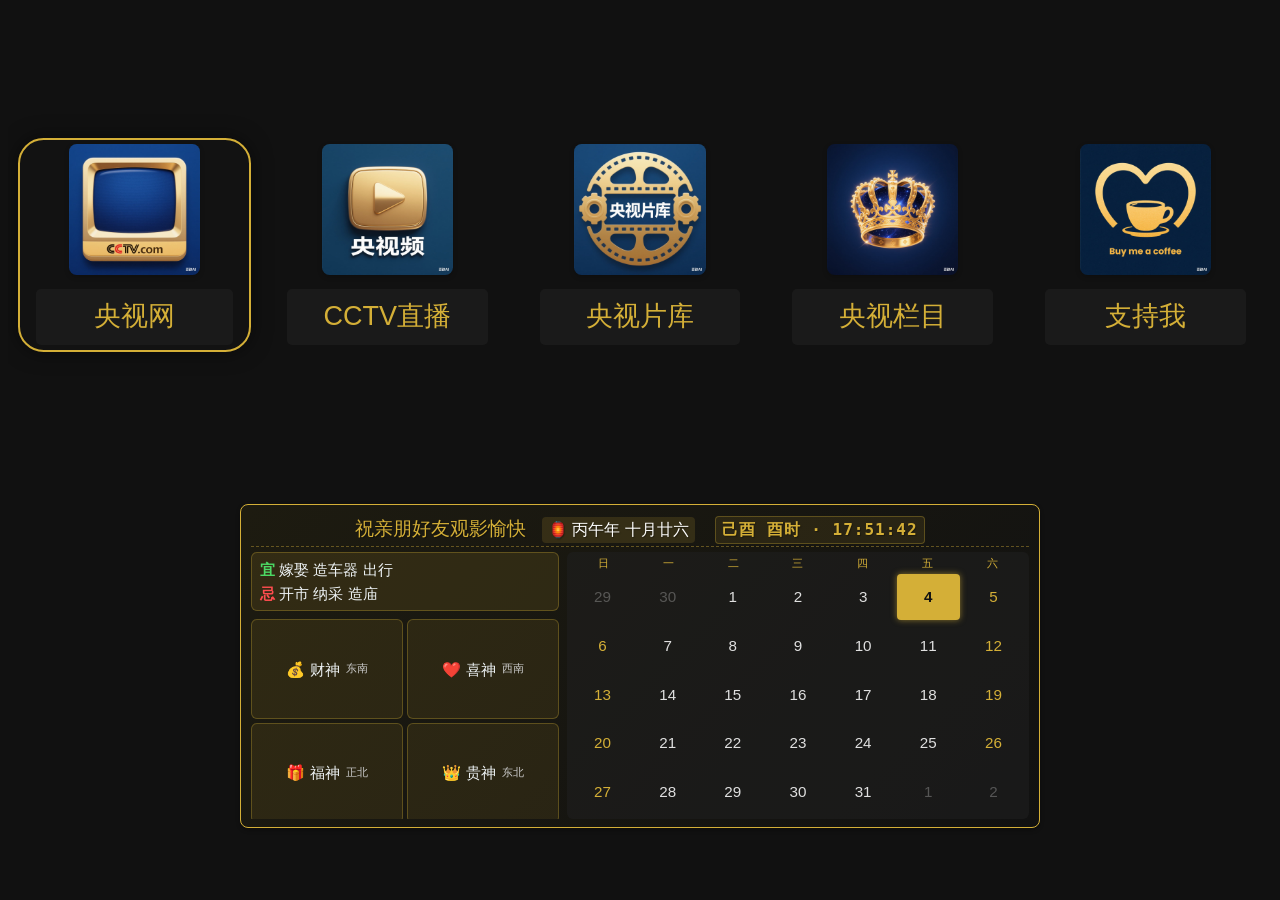
<file: android-gao/app/src/main/assets/tv-web/index.html>
<!DOCTYPE html>
<html lang="en" xmlns:@vue>

<head>
    <meta charset="UTF-8">
    <meta name="viewport" content="width=device-width, initial-scale=1.0">
    <title>道玄电视</title>
    <link href="css/my.css?v=x" rel="stylesheet">
    <style>
      #tv-index-content .tv-item { margin: 14.4vh 0.8vw; }
      #tv-index-content .tv-item span { line-height: 1.9; margin-top: 1vh; }
      #tv-index-content .tv-item img { width: 10.24vw; height: 10.24vw; }

      @media screen and (min-width: 600px) and (max-width: 950px) {
          /* 把顶部图标往上推一点，给下方黄历留足空间 */
          #tv-index-content .tv-item { margin: 3.6vh 0.4vw; } 
          #tv-index-content .tv-item span { line-height: 1.4; margin-top: 0.5vh; font-size: 0.8rem; }
          #tv-index-content .tv-item img { width: 7vw; height: 7vw; } 
      }
    </style>
    <script src="js/zepto.min.js?v=x"></script>
    <script>window._tvIsApp=true;</script>
    <script src="js/base.js?v=x"></script>
    <script src="js/common.js?v=x"></script>
    <script src="js/lunar.js?v=x"></script>
    <script src="js/zhufu.js?v=x"></script>
    <script src="js/vuex.min.js?v=x"></script>
    <script src="js/focus-home.js?v=x"></script>
    <script charset="UTF-8" src="js/index.js?v=x"></script>
</head>

<body>
    <div class="tv-body">
        <div class="tv-body" style="height: 100%" id="tv-body" @vue:mounted="initData()">
            <div id="tv-content">
                <div id="tv-index-content" class="tv-content" style="display:grid">
                    <div v-for="item in apps" @click="appChoose(item)" :id="tvId(item.id,'app-')" class="tv-item" move-updown="5">
                        <img :src="item.pic" :alt="item.name" /><span>{{item.name}}</span>
                    </div>
                </div>
            </div>
        </div>
    </div>
</body>

</html>
</file>
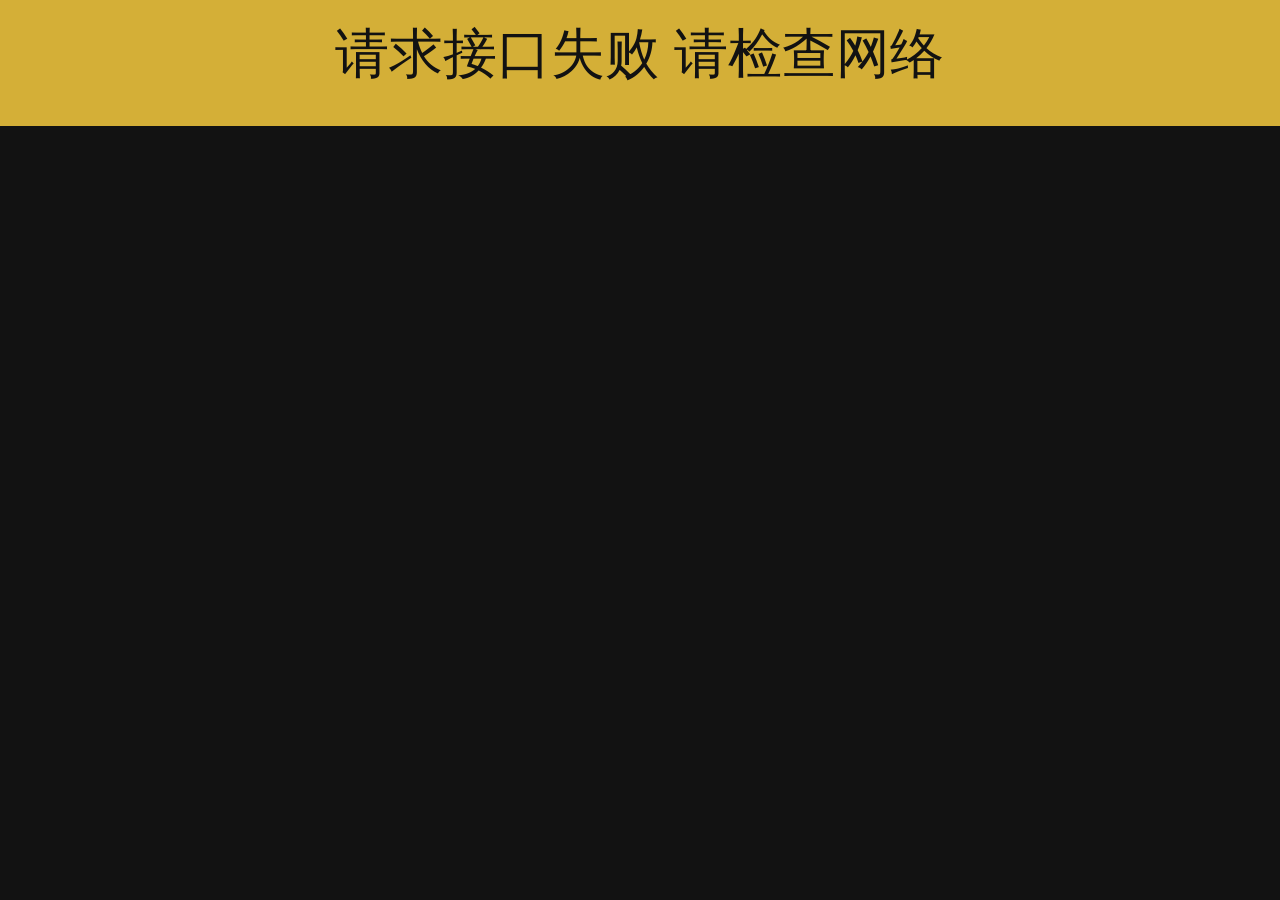
<file: android-gao/app/src/main/assets/tv-web/cctv.html>
<!DOCTYPE html>
<html lang="en">

<head>
    <meta charset="UTF-8">
    <meta name="viewport" content="width=device-width, initial-scale=1.0">
    <title>央视库</title>
    <link href="css/rset.css?v=x" rel="stylesheet">
    <link href="css/my.css?v=x" rel="stylesheet">
    <script src="js/zepto.min.js?v=x"></script>
    <script src="js/base.js?v=x"></script>
    <script src="js/common.js?v=x"></script>
    <script src="js/myfocus.js?v=x"></script>
    <script src="js/vuex.min.js"></script>
    <script src="js/home.js?v=x"></script>
    <script src="js/cctvideo/home.js?v=x"></script>
</head>
<body>
  

</body>
</html>
</file>
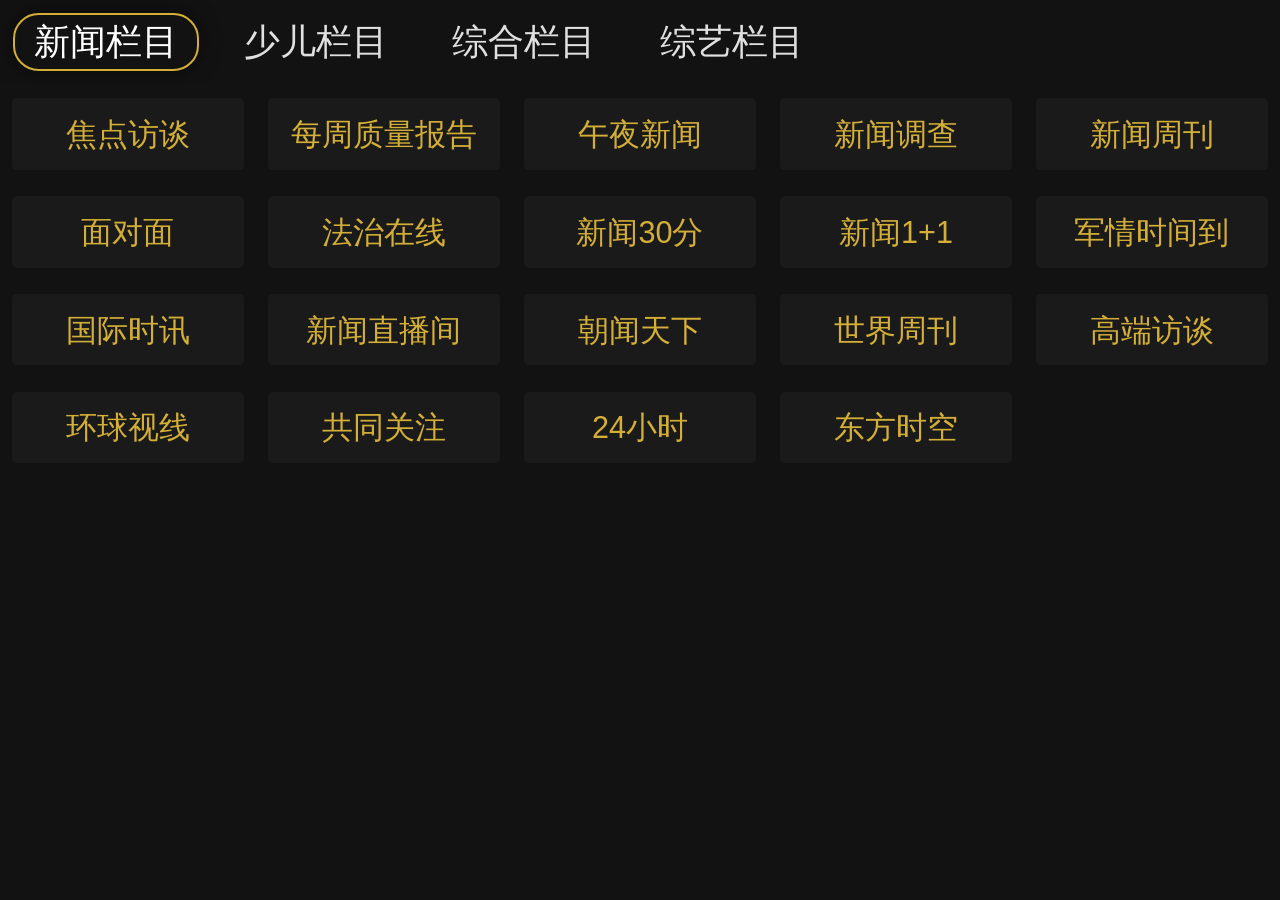
<file: android-gao/app/src/main/assets/tv-web/column.html>
<!DOCTYPE html>
<html lang="en">

<head>
    <meta charset="UTF-8">
    <meta name="viewport" content="width=device-width, initial-scale=1.0">
    <title>央视栏目</title>
    <link href="css/rset.css?v=x" rel="stylesheet">
    <link href="css/my.css?v=x" rel="stylesheet">
    <style>html,body{background:#121212 !important;}
    /* 栏目清单卡片：栏目名可换行显示（覆盖 my.css .tv-item span 的 nowrap 截断） */
    .tv-item .col-label{
        white-space: normal;
        word-break: break-all;
        line-height: 1.7;
        font-size: 3.4vh !important;
        padding: 1.1vh 0.8vw;
        height: auto;
        min-height: 4.6vh;
    }
    /* 单集标题：可换行显示（标题含日期/集数，较长） */
    .tv-item .vod-label{
        white-space: normal;
        word-break: break-all;
        line-height: 1.3;
        font-size: 2.4vh !important;
        padding: 0.4vh 0.6vw;
        height: auto;
    }
    </style>
    <script src="js/zepto.min.js?v=x"></script>
    <script src="js/base.js?v=x"></script>
    <script src="js/common.js?v=x"></script>
    <script src="js/myfocus.js?v=x"></script>
    <script src="js/vuex.min.js?v=x"></script>
    <script src="js/cctvideo/columns.js?v=x"></script>
    <script src="js/cctvideo/column.js?v=x"></script>
</head>
<body>


</body>
</html>
</file>
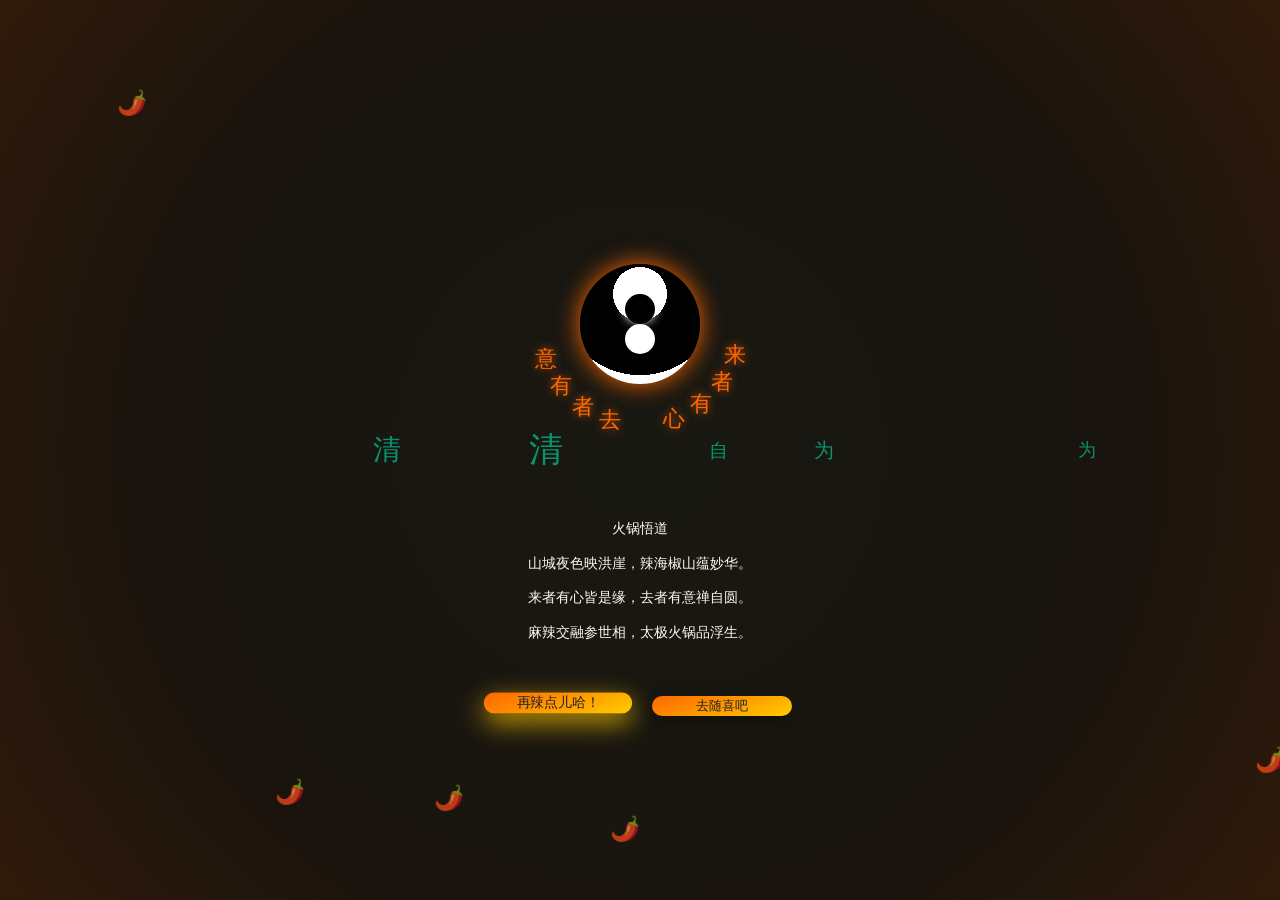
<file: android-gao/app/src/main/assets/tv-web/kuxuan.html>
<!DOCTYPE html>
<html lang="zh">
<head>
    <meta charset="UTF-8">
    <meta name="viewport" content="width=device-width, initial-scale=1.0">
    <title>火锅+道玄</title>
    <style>
        :root {
            --text: #fff8f0;
            --bg: #1a0f0b;
            --accent1: #ff6600;
            --accent2: #ffcc00;
            --panel: rgba(255,204,0,0.1);
        }
        
        body {
            margin: 0;
            background: var(--bg);
            font-family: 'Microsoft YaHei', sans-serif;
            color: var(--text);
            text-align: center;
            height: 100vh;
            display: flex;
            flex-direction: column;
            justify-content: center;
            overflow: hidden;
            font-size: 18px;
        }
    /* 玄光特效 */
    .dao-aura {
        position: fixed;
        width: 200vw;
        height: 200vh;
        top: -50vh;
        left: -50vw;
        background: radial-gradient(circle, rgba(0,204,153,0.05) 0%, transparent 70%);
        animation: aura-pulse 12s infinite alternate;
        z-index: -1;
    }
    
    @keyframes aura-pulse {
        0% { transform: scale(0.8); opacity: 0.1; }
        100% { transform: scale(1.2); opacity: 0.3; }
    }
    
    /* 道经符文 */
    .dao-symbol {
        position: absolute;
        font-family: "SimSun", serif;
        font-size: 1.8rem;
        color: rgba(0,204,153,0.7);
        animation: symbol-float 20s linear infinite;
    }
    
    @keyframes symbol-float {
        0% { transform: translateY(0) rotate(0deg); opacity: 0; }
        10% { opacity: 0.5; }
        90% { opacity: 0.5; }
        100% { transform: translateY(-100vh) rotate(360deg); opacity: 0; }
    }        
        /* 太极容器 */
        .taiji-container {
            position: relative;
            width: 300px;
            height: 300px;
            margin: 20px auto;
        }
        
        /* 太极图 */
        .taiji {
            position: absolute;
            width: 120px;
            height: 120px;
            top: 90px;
            left: 90px;
            background: radial-gradient(circle at 50% 25%, #fff 25%, #000 25% 75%, #fff 75%);
            border-radius: 50%;
            animation: spin 8s infinite linear;
            box-shadow: 0 0 25px var(--accent1);
        }
        
        @keyframes spin {
            100% { transform: rotate(360deg); }
        }
        
        .taiji::before, .taiji::after {
            content: "";
            position: absolute;
            width: 30px;
            height: 30px;
            border-radius: 50%;
            left: 50%;
            transform: translateX(-50%);
        }
        
        .taiji::before {
            top: 25%;
            background: #000;
            box-shadow: 0 0 10px #fff;
        }
        
        .taiji::after {
            bottom: 25%;
            background: #fff;
            box-shadow: 0 0 10px #000;
        }
        
        /* 等距环绕文字 */
        .arc-text {
            position: absolute;
            width: 100%;
            height: 100%;
            top: 0;
            left: 0;
            animation: spin-reverse 16s infinite linear;
        }
        
        .arc-text span {
            position: absolute;
            display: block;
            width: 30px;
            height: 30px;
            text-align: center;
            font-size: 1.4rem;
            color: var(--accent1);
            text-shadow: 0 0 10px rgba(255,102,0,0.8);
            /* 位置通过JS动态计算 */
        }
        
        @keyframes spin-reverse {
            100% { transform: rotate(-360deg); }
        }
        
        /* 火锅悟道 */
        .info-text {
    max-width: 500px; /* 保持最大宽度不变 */
    margin: 10px auto; /* 减小外边距，使整体更紧凑 */
    padding: 0 10px; /* 减小内边距，进一步压缩空间 */
    font-size: 0.9rem; /* 缩小字体大小 */
    line-height: 1.4; /* 缩小行间距 */
    position: relative;
    z-index: 1;
        }
        
        /* 按钮行容器：两按钮强制同一行、左右平行、居中 */
        .btn-row {
            display: flex;
            flex-direction: row;
            justify-content: center;
            align-items: center;
            gap: 24px;
            margin: 30px auto;
            flex-wrap: nowrap;
        }
        
        #donate-btn, .donate-btn {
            background: linear-gradient(160deg, var(--accent1), var(--accent2));
            color: #222 !important;
            border: none;
            outline: none;
            padding: 10px 20px /* 减少内边距 */
            font-size: 1rem; /* 减小字体大小 */
            border-radius: 50px;
            cursor: pointer;
            box-shadow: 0 5px 15px rgba(0,0,0,0.3);
            transition: all 0.3s;
            position: relative;
            z-index: 1;
            /* 同大小：固定最小宽度，确保两按钮尺寸一致 */
            min-width: 140px;
            text-align: center;
        }
        
        #donate-btn:hover, .donate-btn:hover {
            transform: translateY(-3px);
            box-shadow: 0 8px 20px rgba(255,102,0,0.6);
        }
        
        /* 遥控器焦点态 */
        /* 「去随喜吧」保留金边外框作为焦点提示 */
        .donate-btn.tv-focus {
            outline: 4px solid var(--accent2);
            outline-offset: 3px;
            transform: translateY(-3px) scale(1.06);
            box-shadow: 0 8px 24px rgba(255,204,0,0.8);
        }
        /* 「再辣点儿哈」取消外边框：仅以放大+阴影提示焦点 */
        #donate-btn.tv-focus {
            outline: none;
            transform: translateY(-3px) scale(1.06);
            box-shadow: 0 8px 24px rgba(255,204,0,0.8);
        }
        

        .cq-egg {
            position: fixed;
            bottom: 10px;
            right: 10px;
            font-size: 0.9rem;
            color: var(--accent1);
            writing-mode: vertical-rl;
        }
        
        /* 火锅特效 */
        .hotpot-effect {
            position: fixed;
            width: 100%;
            height: 100%;
            pointer-events: none;
            z-index: 100;
            background: radial-gradient(circle, transparent 60%, rgba(255,102,0,0.1) 100%);
            animation: hotpot-bubble 8s infinite linear;
        }
        
        @keyframes hotpot-bubble {
            0% { transform: scale(0.8); opacity: 0.3; }
            50% { transform: scale(1.2); opacity: 0.6; }
            100% { transform: scale(0.8); opacity: 0.3; }
        }
        
        .chili-pepper {
            position: fixed;
            font-size: 1.5rem;
            animation: float 15s infinite linear;
            z-index: 999;
            pointer-events: none;
            opacity: 0.7;
        }
        
        @keyframes float {
            0% { transform: translate(0, 0) rotate(0deg); opacity: 0.1; }
            50% { opacity: 0.9; }
            100% { transform: translate(100vw, -100vh) rotate(360deg); opacity: 0.1; }
        }
    </style>
</head>
<body>
<div class="dao-aura"></div>
    <div class="taiji-container">
        <div class="taiji"></div>
        <div class="arc-text">
            <span>来</span>
            <span>者</span>
            <span>有</span>
            <span>心</span>
            <span>去</span>
            <span>者</span>
            <span>有</span>
            <span>意</span>
        </div>
    </div>     
    <div class="info-text">
        <p>火锅悟道</p>
        <p>山城夜色映洪崖，辣海椒山蕴妙华。</p>
        <p>来者有心皆是缘，去者有意禅自圆。</p>
        <p>麻辣交融参世相，太极火锅品浮生。</p>
    </div>
    
    <div class="btn-row">
        <button id="donate-btn">再辣点儿哈！</button>
        <button class="donate-btn" onclick="location.href='img/dsm.html'">去随喜吧</button>
    </div>
    
    <div class="cq-egg">勒是雾都道玄</div>
    <div class="hotpot-effect"></div>
    
    <script>
        // 等距定位计算（间距40px）
        function positionCharacters() {
            const taiji = document.querySelector('.taiji'); 
            const chars = document.querySelectorAll('.arc-text  span');
            const centerX = taiji.offsetLeft  + 60;
            const centerY = taiji.offsetTop  + 60;
            const margin = 40; // 黄金间距 
            
            // 145°紧凑分布 
            const angles = [17.5, 35, 52.5, 70, 107.5, 125, 142.5, 160];
            
            chars.forEach((char,  i) => {
                const angle = angles[i] * Math.PI / 180;
                const x = centerX + (60 + margin) * Math.cos(angle)  - 15;
                const y = centerY + (60 + margin) * Math.sin(angle)  - 15;
                
                char.style.left  = `${x}px`;
                char.style.top  = `${y}px`;
            });
        }
    // 生成道经符文 
    const daoTexts = ["道", "德", "无", "为", "清", "静", "自", "然"];
    function createDaoSymbol() {
        const symbol = document.createElement("div"); 
        symbol.className  = "dao-symbol";
        symbol.textContent  = daoTexts[Math.floor(Math.random() * 8)];
        symbol.style.left  = `${Math.random()  * 100}vw`;
        symbol.style.fontSize  = `${Math.random()  * 1.5 + 1}rem`;
        symbol.style.animationDuration  = `${Math.random()  * 20 + 10}s`;
        document.body.appendChild(symbol); 
        
        setTimeout(() => symbol.remove(),  parseFloat(symbol.style.animationDuration)  * 1000);
    }
    
    // 初始化生成符文 
    for(let i=0; i<5; i++) createDaoSymbol();
    setInterval(createDaoSymbol, 5000); 
        // 创建辣椒 
        function createChiliPepper() {
            const chili = document.createElement("div"); 
            chili.className  = "chili-pepper";
            chili.innerHTML  = "🌶️";
            chili.style.left  = `${Math.random()  * 100}vw`;
            chili.style.top  = `${Math.random()  * 100}vh`;
            chili.style.animationDuration  = `${Math.random()  * 15 + 5}s`;
            document.body.appendChild(chili); 
            
            setTimeout(() => chili.remove(),  parseFloat(chili.style.animationDuration)  * 1000);
        }
 
        // 初始化 
        positionCharacters();
        window.addEventListener('resize',  positionCharacters);
        
        // 生成辣椒 
        for(let i=0; i<5; i++) createChiliPepper();
        setInterval(createChiliPepper, 3000);
 
        // 「再辣点儿哈」辣椒特效：随点击次数累加，游动辣椒越来越多
        let spiceCount = 0;
        function spiceUp() {
            spiceCount++;
            // 点击反馈：按钮短暂变红再复原
            const btn = document.getElementById('donate-btn');
            if (btn) {
                btn.style.background = "linear-gradient(160deg, #ff7733, #ffdd00)";
                setTimeout(() => {
                    btn.style.background = "linear-gradient(160deg, var(--accent1), var(--accent2))";
                }, 400);
            }
            // 每点一次多撒一批（点击次数越多，单次撒出越多）
            const burst = 3 + spiceCount;
            for (let i = 0; i < burst; i++) {
                setTimeout(createChiliPepper, i * 200);
            }
        }

        // 按钮特效（鼠标点击）
        document.getElementById('donate-btn').addEventListener('click',  function(e) {
            e.preventDefault(); 
            spiceUp();
        });

        // ===== 遥控器支持（原生，无 jQuery 依赖）=====
        (function(){
            const KEY_UP=87, KEY_DOWN=83, KEY_LEFT=65, KEY_RIGHT=68, KEY_OK=13, KEY_BACK=8, KEY_BACK_IPANNEL=4, KEY_MENU=82;
            const btns = Array.from(document.querySelectorAll('#donate-btn, .donate-btn'));
            let focusIdx = 0;
            function setFocus(i){
                btns.forEach(b=>b.classList.remove('tv-focus'));
                if(btns[i]){ focusIdx=i; btns[i].classList.add('tv-focus'); }
            }
            if(btns.length>0){ setFocus(0); }

            document.addEventListener('keydown', function(e){
                const code = e.keyCode;
                switch(code){
                    case KEY_UP:
                    case KEY_DOWN:
                    case KEY_LEFT:
                    case KEY_RIGHT:
                        // 两按钮纵向排列，左右/上下均在同一组按钮间循环移动焦点
                        if(btns.length>1){
                            let next = (focusIdx + (code===KEY_DOWN||code===KEY_RIGHT ? 1 : btns.length-1)) % btns.length;
                            setFocus(next);
                        }
                        e.preventDefault();
                        break;
                    case KEY_OK:
                        if(btns[focusIdx]){ e.preventDefault(); btns[focusIdx].click(); }
                        break;
                    case KEY_BACK:
                    case KEY_BACK_IPANNEL:
                        e.preventDefault();
                        window.location.href = 'index.html';
                        break;
                    case KEY_MENU:
                        e.preventDefault();
                        window.location.href = 'index.html';
                        break;
                    default:
                        break;
                }
            });
        })();
    </script>
</body>
</html>
</file>
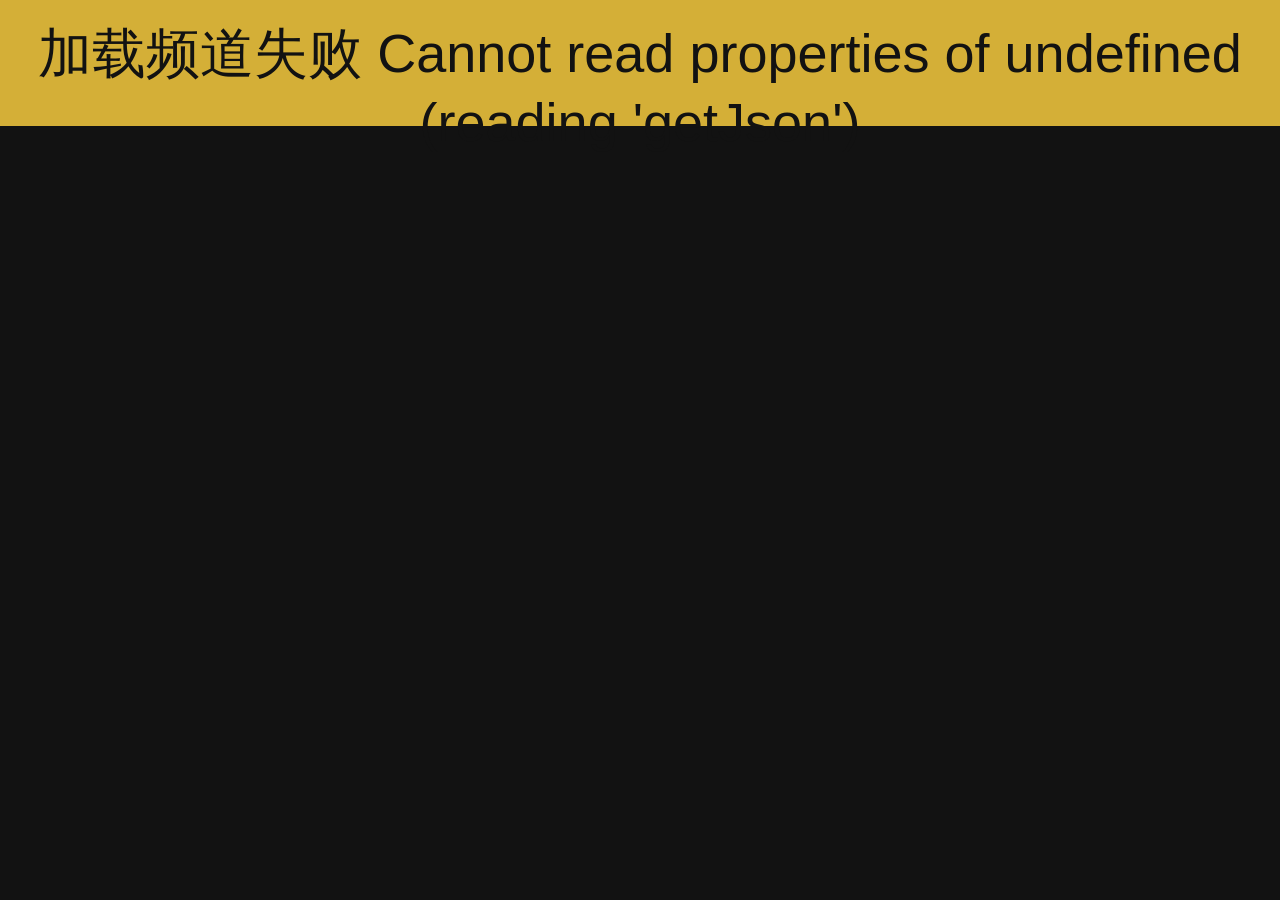
<file: android-gao/app/src/main/assets/tv-web/tv.html>
<!DOCTYPE html>
<html lang="en">

<head>
    <meta charset="UTF-8">
    <meta name="viewport" content="width=device-width, initial-scale=1.0">
    <title>电视直播大全</title>
    <link href="css/rset.css?v=x" rel="stylesheet">
    <link href="css/my.css?v=x" rel="stylesheet">
    <script src="js/zepto.min.js?v=x"></script>
    <script>window._apiNative = window._api;</script>
    <script src="js/base.js?v=x"></script>
    <script src="js/common.js?v=x"></script>
    <script src="js/myfocus.js?v=x"></script>
    <script src="js/vuex.min.js"></script>
    <script src="js/home.js?v=x"></script>
    <script src="js/cctv/home.js?v=x"></script>
</head>
<body>


</body>
</html>
</file>
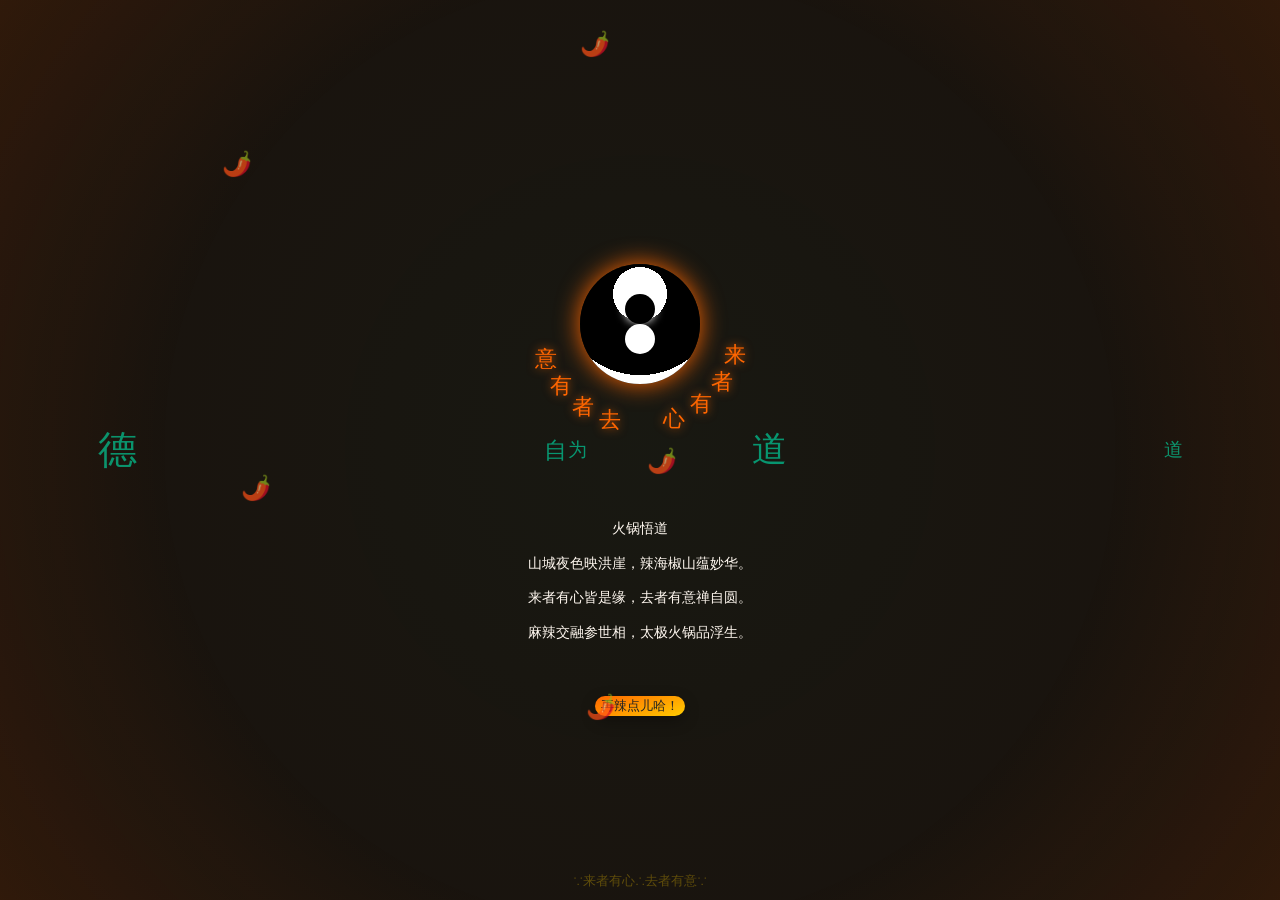
<file: android-gao/app/src/main/assets/tv-web/数字手印.html>
<!DOCTYPE html>
<html lang="zh">
<head>
    <meta charset="UTF-8">
    <meta name="viewport" content="width=device-width, initial-scale=1.0">
    <title>数字手印</title>
    <style>
        :root {
            --text: #fff8f0;
            --bg: #1a0f0b;
            --accent1: #ff6600;
            --accent2: #ffcc00;
            --panel: rgba(255,204,0,0.1);
        }
 body::after {
    content: "∵来者有心∴去者有意∵";
    position: fixed;
    bottom: 10px;
    left: 50%;
    transform: translateX(-50%);
    color: rgba(255,204,0,0.3);
    font-size: 0.8rem;
    pointer-events: none;
}        
        body {
            margin: 0;
            background: var(--bg);
            font-family: 'Microsoft YaHei', sans-serif;
            color: var(--text);
            text-align: center;
            height: 100vh;
            display: flex;
            flex-direction: column;
            justify-content: center;
            overflow: hidden;
            font-size: 18px;
        }

    /* 玄光特效 */
    .dao-aura {
        position: fixed;
        width: 200vw;
        height: 200vh;
        top: -50vh;
        left: -50vw;
        background: radial-gradient(circle, rgba(0,204,153,0.05) 0%, transparent 70%);
        animation: aura-pulse 12s infinite alternate;
        z-index: -1;
    }
    
    @keyframes aura-pulse {
        0% { transform: scale(0.8); opacity: 0.1; }
        100% { transform: scale(1.2); opacity: 0.3; }
    }
    
    /* 道经符文 */
    .dao-symbol {
        position: absolute;
        font-family: "SimSun", serif;
        font-size: 1.8rem;
        color: rgba(0,204,153,0.7);
        animation: symbol-float 20s linear infinite;
    }
    
    @keyframes symbol-float {
        0% { transform: translateY(0) rotate(0deg); opacity: 0; }
        10% { opacity: 0.5; }
        90% { opacity: 0.5; }
        100% { transform: translateY(-100vh) rotate(360deg); opacity: 0; }
    }        
        /* 太极容器 */
        .taiji-container {
            position: relative;
            width: 300px;
            height: 300px;
            margin: 20px auto;
        }
        
        /* 太极图 */
        .taiji {
            position: absolute;
            width: 120px;
            height: 120px;
            top: 90px;
            left: 90px;
            background: radial-gradient(circle at 50% 25%, #fff 25%, #000 25% 75%, #fff 75%);
            border-radius: 50%;
            animation: spin 8s infinite linear;
            box-shadow: 0 0 25px var(--accent1);
        }
        
        @keyframes spin {
            100% { transform: rotate(360deg); }
        }
        
        .taiji::before, .taiji::after {
            content: "";
            position: absolute;
            width: 30px;
            height: 30px;
            border-radius: 50%;
            left: 50%;
            transform: translateX(-50%);
        }
        
        .taiji::before {
            top: 25%;
            background: #000;
            box-shadow: 0 0 10px #fff;
        }
        
        .taiji::after {
            bottom: 25%;
            background: #fff;
            box-shadow: 0 0 10px #000;
        }
        
        /* 等距环绕文字 */
        .arc-text {
            position: absolute;
            width: 100%;
            height: 100%;
            top: 0;
            left: 0;
            animation: spin-reverse 16s infinite linear;
        }
        
        .arc-text span {
            position: absolute;
            display: block;
            width: 30px;
            height: 30px;
            text-align: center;
            font-size: 1.4rem;
            color: var(--accent1);
            text-shadow: 0 0 10px rgba(255,102,0,0.8);
            /* 位置通过JS动态计算 */
        }
        
        @keyframes spin-reverse {
            100% { transform: rotate(-360deg); }
        }
        
        /* 火锅悟道 */
        .info-text {
    max-width: 500px; /* 保持最大宽度不变 */
    margin: 10px auto; /* 减小外边距，使整体更紧凑 */
    padding: 0 10px; /* 减小内边距，进一步压缩空间 */
    font-size: 0.9rem; /* 缩小字体大小 */
    line-height: 1.4; /* 缩小行间距 */
    position: relative;
    z-index: 1;
        }
        
        #donate-btn {
            background: linear-gradient(160deg, var(--accent1), var(--accent2));
            color: #222 !important;
            border: none;
            padding: 10px 20px /* 减少内边距 */
            font-size: 1rem; /* 减小字体大小 */
            border-radius: 50px;
            margin: 30px auto;
            cursor: pointer;
            box-shadow: 0 5px 15px rgba(0,0,0,0.3);
            transition: all 0.3s;
            position: relative;
            z-index: 1;
        }
        #donate-btn:hover {
            transform: translateY(-3px);
            box-shadow: 0 8px 20px rgba(255,102,0,0.6);
        }
        
        .cq-egg {
            position: fixed;
            bottom: 10px;
            right: 10px;
            font-size: 0.9rem;
            color: var(--accent1);
            writing-mode: vertical-rl;
        }
        
        /* 火锅特效 */
        .hotpot-effect {
            position: fixed;
            width: 100%;
            height: 100%;
            pointer-events: none;
            z-index: 100;
            background: radial-gradient(circle, transparent 60%, rgba(255,102,0,0.1) 100%);
            animation: hotpot-bubble 8s infinite linear;
        }
        
        @keyframes hotpot-bubble {
            0% { transform: scale(0.8); opacity: 0.3; }
            50% { transform: scale(1.2); opacity: 0.6; }
            100% { transform: scale(0.8); opacity: 0.3; }
        }
        
        .chili-pepper {
            position: absolute;
            font-size: 1.5rem;
            animation: float 15s infinite linear;
            z-index: 1;
            opacity: 0.7;
        }
        
        @keyframes float {
            0% { transform: translate(0, 0) rotate(0deg); opacity: 0.1; }
            50% { opacity: 0.9; }
            100% { transform: translate(100vw, -100vh) rotate(360deg); opacity: 0.1; }
        }
    </style>
</head>
<body>
<div class="dao-aura"></div>
    <div class="taiji-container">
        <div class="taiji"></div>
        <div class="arc-text">
            <span>来</span>
            <span>者</span>
            <span>有</span>
            <span>心</span>
            <span>去</span>
            <span>者</span>
            <span>有</span>
            <span>意</span>
        </div>
    </div>     
    <div class="info-text">
        <p>火锅悟道</p>
        <p>山城夜色映洪崖，辣海椒山蕴妙华。</p>
        <p>来者有心皆是缘，去者有意禅自圆。</p>
        <p>麻辣交融参世相，太极火锅品浮生。</p>
    </div>
    
    <button id="donate-btn">再辣点儿哈！</button>
    
    <div class="cq-egg">勒是雾都道玄</div>
    <div class="hotpot-effect"></div>
    
    <script>
        // 等距定位计算（间距40px）
        function positionCharacters() {
            const taiji = document.querySelector('.taiji'); 
            const chars = document.querySelectorAll('.arc-text  span');
            const centerX = taiji.offsetLeft  + 60;
            const centerY = taiji.offsetTop  + 60;
            const margin = 40; // 黄金间距 
            
            // 145°紧凑分布 
            const angles = [17.5, 35, 52.5, 70, 107.5, 125, 142.5, 160];
            
            chars.forEach((char,  i) => {
                const angle = angles[i] * Math.PI / 180;
                const x = centerX + (60 + margin) * Math.cos(angle)  - 15;
                const y = centerY + (60 + margin) * Math.sin(angle)  - 15;
                
                char.style.left  = `${x}px`;
                char.style.top  = `${y}px`;
            });
        }
    // 生成道经符文 
    const daoTexts = ["道", "德", "无", "为", "清", "静", "自", "然"];
    function createDaoSymbol() {
        const symbol = document.createElement("div"); 
        symbol.className  = "dao-symbol";
        symbol.textContent  = daoTexts[Math.floor(Math.random() * 8)];
        symbol.style.left  = `${Math.random()  * 100}vw`;
        symbol.style.fontSize  = `${Math.random()  * 1.5 + 1}rem`;
        symbol.style.animationDuration  = `${Math.random()  * 20 + 10}s`;
        document.body.appendChild(symbol); 
        
        setTimeout(() => symbol.remove(),  parseFloat(symbol.style.animationDuration)  * 1000);
    }
    
    // 初始化生成符文 
    for(let i=0; i<5; i++) createDaoSymbol();
    setInterval(createDaoSymbol, 5000); 
        // 创建辣椒 
        function createChiliPepper() {
            const chili = document.createElement("div"); 
            chili.className  = "chili-pepper";
            chili.innerHTML  = "🌶️";
            chili.style.left  = `${Math.random()  * 100}vw`;
            chili.style.top  = `${Math.random()  * 100}vh`;
            chili.style.animationDuration  = `${Math.random()  * 15 + 5}s`;
            document.body.appendChild(chili); 
            
            setTimeout(() => chili.remove(),  parseFloat(chili.style.animationDuration)  * 1000);
        }
 
        // 初始化 
        positionCharacters();
        window.addEventListener('resize',  positionCharacters);
        
        // 生成辣椒 
        for(let i=0; i<5; i++) createChiliPepper();
        setInterval(createChiliPepper, 3000);
 
        // 按钮特效 
        document.getElementById('donate-btn').addEventListener('click',  function(e) {
            e.preventDefault(); 
            this.style.background  = "linear-gradient(160deg, #ff7733, #ffdd00)";
            
            // 生成辣椒粒子 
            for(let i=0; i<3; i++) {
                setTimeout(createChiliPepper, i * 300);
            }
        });
    </script>
</body>
</html>
</file>
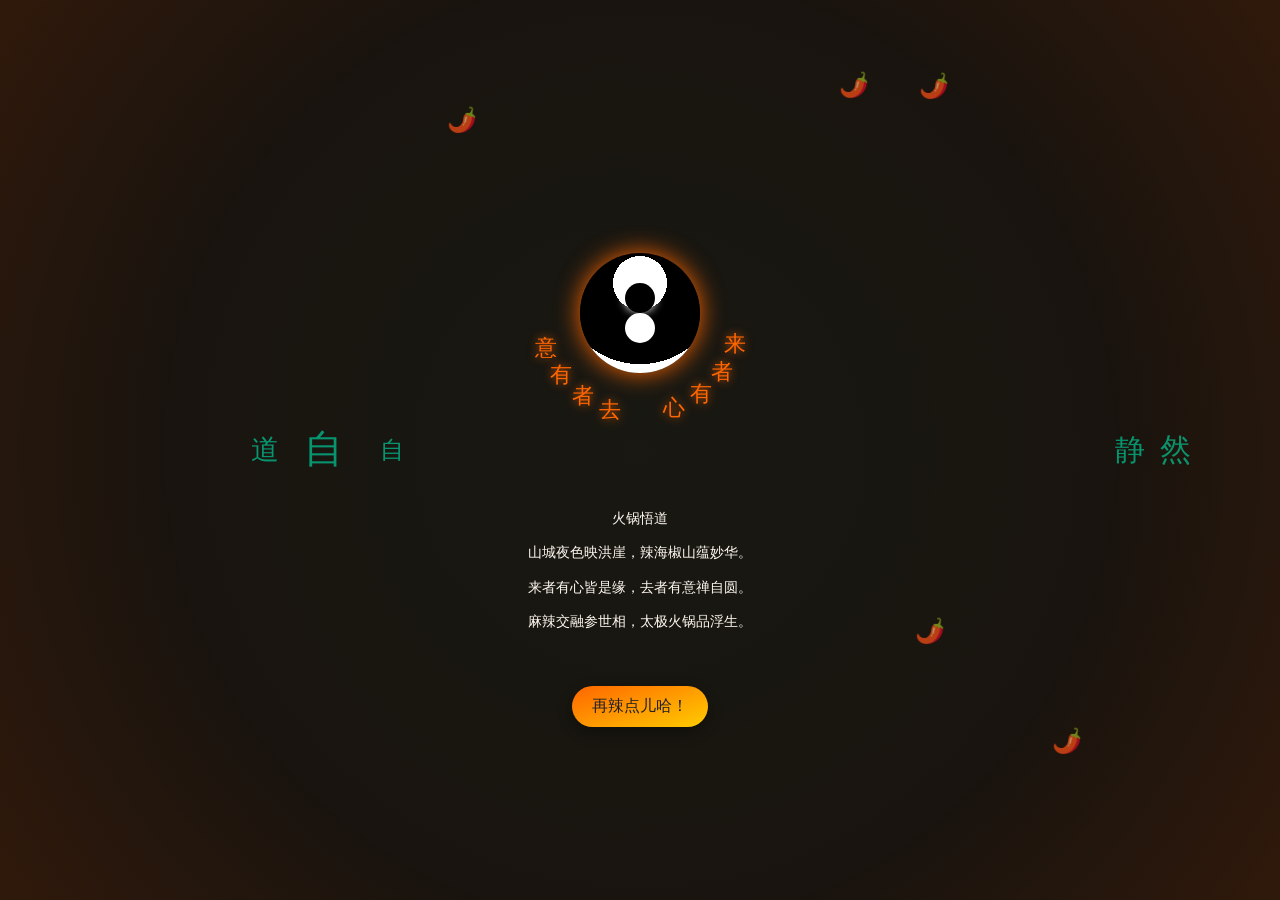
<file: android-gao/app/src/main/assets/tv-web/火锅加道玄.html>
<!DOCTYPE html>
<html lang="zh">
<head>
    <meta charset="UTF-8">
    <meta name="viewport" content="width=device-width, initial-scale=1.0">
    <title>火锅+道玄</title>
    <style>
        :root {
            --text: #fff8f0;
            --bg: #1a0f0b;
            --accent1: #ff6600;
            --accent2: #ffcc00;
            --panel: rgba(255,204,0,0.1);
        }
        
        body {
            margin: 0;
            background: var(--bg);
            font-family: 'Microsoft YaHei', sans-serif;
            color: var(--text);
            text-align: center;
            height: 100vh;
            display: flex;
            flex-direction: column;
            justify-content: center;
            overflow: hidden;
            font-size: 18px;
        }

    /* 玄光特效 */
    .dao-aura {
        position: fixed;
        width: 200vw;
        height: 200vh;
        top: -50vh;
        left: -50vw;
        background: radial-gradient(circle, rgba(0,204,153,0.05) 0%, transparent 70%);
        animation: aura-pulse 12s infinite alternate;
        z-index: -1;
    }
    
    @keyframes aura-pulse {
        0% { transform: scale(0.8); opacity: 0.1; }
        100% { transform: scale(1.2); opacity: 0.3; }
    }
    
    /* 道经符文 */
    .dao-symbol {
        position: absolute;
        font-family: "SimSun", serif;
        font-size: 1.8rem;
        color: rgba(0,204,153,0.7);
        animation: symbol-float 20s linear infinite;
    }
    
    @keyframes symbol-float {
        0% { transform: translateY(0) rotate(0deg); opacity: 0; }
        10% { opacity: 0.5; }
        90% { opacity: 0.5; }
        100% { transform: translateY(-100vh) rotate(360deg); opacity: 0; }
    }        
        /* 太极容器 */
        .taiji-container {
            position: relative;
            width: 300px;
            height: 300px;
            margin: 20px auto;
        }
        
        /* 太极图 */
        .taiji {
            position: absolute;
            width: 120px;
            height: 120px;
            top: 90px;
            left: 90px;
            background: radial-gradient(circle at 50% 25%, #fff 25%, #000 25% 75%, #fff 75%);
            border-radius: 50%;
            animation: spin 8s infinite linear;
            box-shadow: 0 0 25px var(--accent1);
        }
        
        @keyframes spin {
            100% { transform: rotate(360deg); }
        }
        
        .taiji::before, .taiji::after {
            content: "";
            position: absolute;
            width: 30px;
            height: 30px;
            border-radius: 50%;
            left: 50%;
            transform: translateX(-50%);
        }
        
        .taiji::before {
            top: 25%;
            background: #000;
            box-shadow: 0 0 10px #fff;
        }
        
        .taiji::after {
            bottom: 25%;
            background: #fff;
            box-shadow: 0 0 10px #000;
        }
        
        /* 等距环绕文字 */
        .arc-text {
            position: absolute;
            width: 100%;
            height: 100%;
            top: 0;
            left: 0;
            animation: spin-reverse 16s infinite linear;
        }
        
        .arc-text span {
            position: absolute;
            display: block;
            width: 30px;
            height: 30px;
            text-align: center;
            font-size: 1.4rem;
            color: var(--accent1);
            text-shadow: 0 0 10px rgba(255,102,0,0.8);
            /* 位置通过JS动态计算 */
        }
        
        @keyframes spin-reverse {
            100% { transform: rotate(-360deg); }
        }
        
        /* 火锅悟道 */
.info-text {
    max-width: 500px; /* 保持最大宽度不变 */
    margin: 10px auto; /* 减小外边距，使整体更紧凑 */
    padding: 0 10px; /* 减小内边距，进一步压缩空间 */
    font-size: 0.9rem; /* 缩小字体大小 */
    line-height: 1.4; /* 缩小行间距 */
    position: relative;
    z-index: 1;
}
        /* 再辣点儿哈！按钮 */        
        #donate-btn {
        background: linear-gradient(160deg, var(--accent1), var(--accent2));
        color: #222 !important;
        border: none;
        padding: 10px 20px; /* 减少内边距 */
        font-size: 1rem;   /* 减小字体大小 */
        border-radius: 50px;
        margin: 30px auto;
        cursor: pointer;
        box-shadow: 0 5px 15px rgba(0,0,0,0.3);
        transition: all 0.3s;
        position: relative;
        z-index: 1;
        }
        
        #donate-btn:hover {
            transform: translateY(-3px);
            box-shadow: 0 8px 20px rgba(255,102,0,0.6);
        }
        
        .cq-egg {
            position: fixed;
            bottom: 10px;
            right: 10px;
            font-size: 0.9rem;
            color: var(--accent1);
            writing-mode: vertical-rl;
        }
        
        /* 火锅特效 */
        .hotpot-effect {
            position: fixed;
            width: 100%;
            height: 100%;
            pointer-events: none;
            z-index: 100;
            background: radial-gradient(circle, transparent 60%, rgba(255,102,0,0.1) 100%);
            animation: hotpot-bubble 8s infinite linear;
        }
        
        @keyframes hotpot-bubble {
            0% { transform: scale(0.8); opacity: 0.3; }
            50% { transform: scale(1.2); opacity: 0.6; }
            100% { transform: scale(0.8); opacity: 0.3; }
        }
        
        .chili-pepper {
            position: absolute;
            font-size: 1.5rem;
            animation: float 15s infinite linear;
            z-index: 1;
            opacity: 0.7;
        }
        
        @keyframes float {
            0% { transform: translate(0, 0) rotate(0deg); opacity: 0.1; }
            50% { opacity: 0.9; }
            100% { transform: translate(100vw, -100vh) rotate(360deg); opacity: 0.1; }
        }
    </style>
</head>
<body>
<div class="dao-aura"></div>
    <div class="taiji-container">
        <div class="taiji"></div>
        <div class="arc-text">
            <span>来</span>
            <span>者</span>
            <span>有</span>
            <span>心</span>
            <span>去</span>
            <span>者</span>
            <span>有</span>
            <span>意</span>
        </div>
    </div>     
    <div class="info-text">
        <p>火锅悟道</p>
        <p>山城夜色映洪崖，辣海椒山蕴妙华。</p>
        <p>来者有心皆是缘，去者有意禅自圆。</p>
        <p>麻辣交融参世相，太极火锅品浮生。</p>
    </div>
    
    <button id="donate-btn">再辣点儿哈！</button>
    
    <div class="cq-egg">勒是雾都道玄</div>
    <div class="hotpot-effect"></div>
    
    <script>
        // 等距定位计算（间距40px）
        function positionCharacters() {
            const taiji = document.querySelector('.taiji'); 
            const chars = document.querySelectorAll('.arc-text  span');
            const centerX = taiji.offsetLeft  + 60;
            const centerY = taiji.offsetTop  + 60;
            const margin = 40; // 黄金间距 
            
            // 145°紧凑分布 
            const angles = [17.5, 35, 52.5, 70, 107.5, 125, 142.5, 160];
            
            chars.forEach((char,  i) => {
                const angle = angles[i] * Math.PI / 180;
                const x = centerX + (60 + margin) * Math.cos(angle)  - 15;
                const y = centerY + (60 + margin) * Math.sin(angle)  - 15;
                
                char.style.left  = `${x}px`;
                char.style.top  = `${y}px`;
            });
        }
    // 生成道经符文 
    const daoTexts = ["道", "德", "无", "为", "清", "静", "自", "然"];
    function createDaoSymbol() {
        const symbol = document.createElement("div"); 
        symbol.className  = "dao-symbol";
        symbol.textContent  = daoTexts[Math.floor(Math.random() * 8)];
        symbol.style.left  = `${Math.random()  * 100}vw`;
        symbol.style.fontSize  = `${Math.random()  * 1.5 + 1}rem`;
        symbol.style.animationDuration  = `${Math.random()  * 20 + 10}s`;
        document.body.appendChild(symbol); 
        
        setTimeout(() => symbol.remove(),  parseFloat(symbol.style.animationDuration)  * 1000);
    }
    
    // 初始化生成符文 
    for(let i=0; i<5; i++) createDaoSymbol();
    setInterval(createDaoSymbol, 5000); 
        // 创建辣椒 
        function createChiliPepper() {
            const chili = document.createElement("div"); 
            chili.className  = "chili-pepper";
            chili.innerHTML  = "🌶️";
            chili.style.left  = `${Math.random()  * 100}vw`;
            chili.style.top  = `${Math.random()  * 100}vh`;
            chili.style.animationDuration  = `${Math.random()  * 15 + 5}s`;
            document.body.appendChild(chili); 
            
            setTimeout(() => chili.remove(),  parseFloat(chili.style.animationDuration)  * 1000);
        }
 
        // 初始化 
        positionCharacters();
        window.addEventListener('resize',  positionCharacters);
        
        // 生成辣椒 
        for(let i=0; i<5; i++) createChiliPepper();
        setInterval(createChiliPepper, 3000);
 
        // 按钮特效 
        document.getElementById('donate-btn').addEventListener('click',  function(e) {
            e.preventDefault(); 
            this.style.background  = "linear-gradient(160deg, #ff7733, #ffdd00)";
            
            // 生成辣椒粒子 
            for(let i=0; i<3; i++) {
                setTimeout(createChiliPepper, i * 300);
            }
        });
    </script>
</body>
</html>
</file>
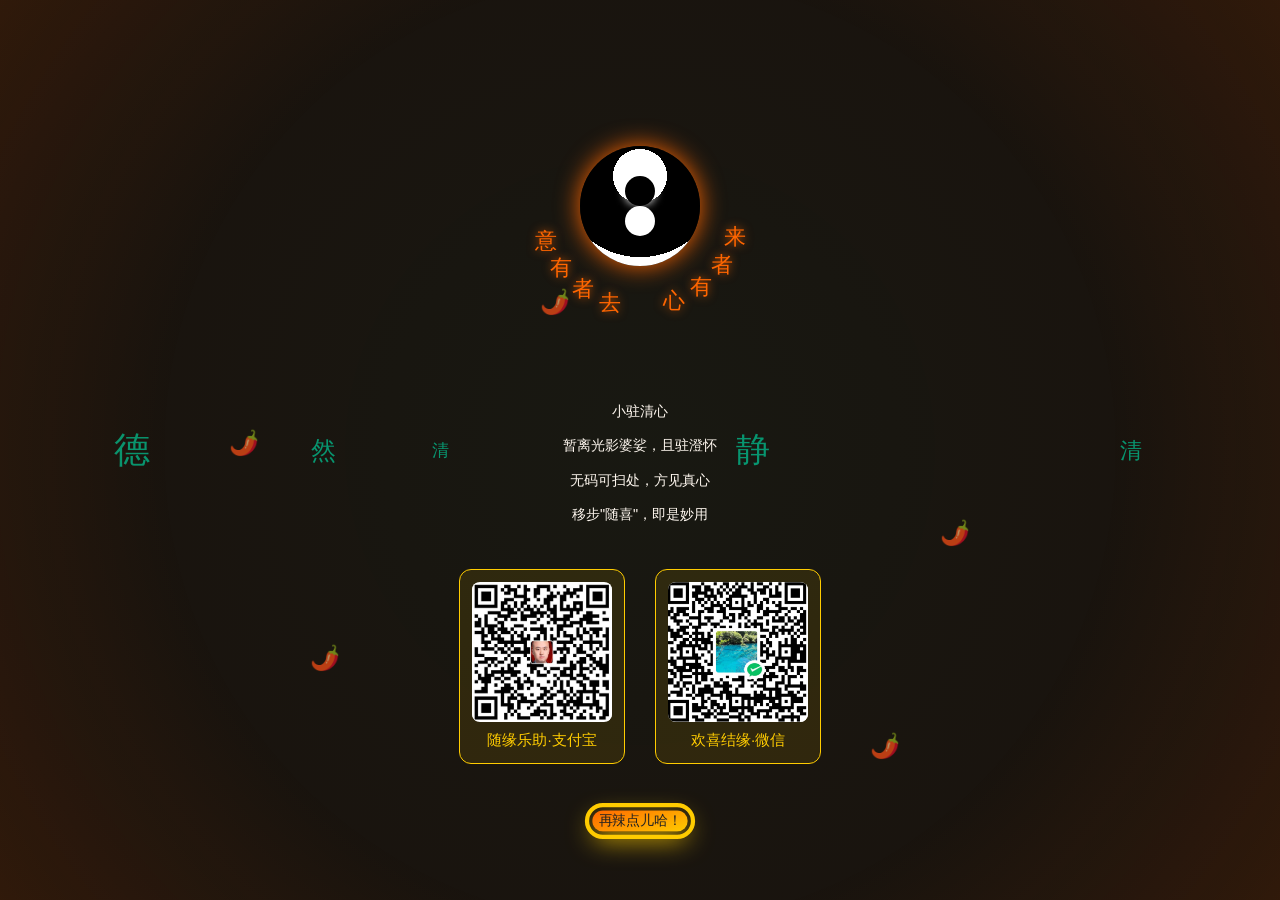
<file: android-gao/app/src/main/assets/tv-web/移步随喜.html>
<!DOCTYPE html>
<html lang="zh">
<head>
    <meta charset="UTF-8">
    <meta name="viewport" content="width=device-width, initial-scale=1.0">
    <title>来者有心 去者有意 · 洪崖洞限定版</title>
    <style>
        :root {
            --text: #fff8f0;
            --bg: #1a0f0b;
            --accent1: #ff6600;
            --accent2: #ffcc00;
            --panel: rgba(255,204,0,0.1);
        }
    
        body {
            margin: 0;
            background: var(--bg);
            font-family: 'Microsoft YaHei', sans-serif;
            color: var(--text);
            text-align: center;
            height: 100vh;
            display: flex;
            flex-direction: column;
            justify-content: center;
            overflow: hidden;
            font-size: 18px;
        }
        /* 太极容器 */
        .taiji-container {
            position: relative;
            width: 300px;
            height: 300px;
            margin: 20px auto;
        }
        
        /* 太极图 */
        .taiji {
            position: absolute;
            width: 120px;
            height: 120px;
            top: 90px;
            left: 90px;
            background: radial-gradient(circle at 50% 25%, #fff 25%, #000 25% 75%, #fff 75%);
            border-radius: 50%;
            animation: spin 8s infinite linear;
            box-shadow: 0 0 25px var(--accent1);
        }
        
        @keyframes spin {
            100% { transform: rotate(360deg); }
        }
        
        .taiji::before, .taiji::after {
            content: "";
            position: absolute;
            width: 30px;
            height: 30px;
            border-radius: 50%;
            left: 50%;
            transform: translateX(-50%);
        }
        
        .taiji::before {
            top: 25%;
            background: #000;
            box-shadow: 0 0 10px #fff;
        }
        
        .taiji::after {
            bottom: 25%;
            background: #fff;
            box-shadow: 0 0 10px #000;
        }
        
        /* 等距环绕文字 */
        .arc-text {
            position: absolute;
            width: 100%;
            height: 100%;
            top: 0;
            left: 0;
            animation: spin-reverse 16s infinite linear;
        }
        
        .arc-text span {
            position: absolute;
            display: block;
            width: 30px;
            height: 30px;
            text-align: center;
            font-size: 1.4rem;
            color: var(--accent1);
            text-shadow: 0 0 10px rgba(255,102,0,0.8);
            /* 位置通过JS动态计算 */
        }
        
        @keyframes spin-reverse {
            100% { transform: rotate(-360deg); }
        }
        
        /* 火锅悟道 */
        .info-text {
    max-width: 500px; /* 保持最大宽度不变 */
    margin: 10px auto; /* 减小外边距，使整体更紧凑 */
    padding: 0 10px; /* 减小内边距，进一步压缩空间 */
    font-size: 0.9rem; /* 缩小字体大小 */
    line-height: 1.4; /* 缩小行间距 */
    position: relative;
    z-index: 1;
        }
        
        #donate-btn {
            background: linear-gradient(160deg, var(--accent1), var(--accent2));
            color: #222 !important;
            border: none;
            padding: 10px 20px /* 减少内边距 */
            font-size: 1rem; /* 减小字体大小 */
            border-radius: 50px;
            margin: 30px auto;
            cursor: pointer;
            box-shadow: 0 5px 15px rgba(0,0,0,0.3);
            transition: all 0.3s;
            position: relative;
            z-index: 1;
        }
        
        #donate-btn:hover {
            transform: translateY(-3px);
            box-shadow: 0 8px 20px rgba(255,102,0,0.6);
        }
        
        /* 遥控器焦点态 */
        #donate-btn.tv-focus {
            outline: 4px solid var(--accent2);
            outline-offset: 3px;
            transform: translateY(-3px) scale(1.06);
            box-shadow: 0 8px 24px rgba(255,204,0,0.8);
        }
        

        .cq-egg {
            position: fixed;
            bottom: 10px;
            right: 10px;
            font-size: 0.9rem;
            color: var(--accent1);
            writing-mode: vertical-rl;
        }
        
        /* 火锅特效 */
        .hotpot-effect {
            position: fixed;
            width: 100%;
            height: 100%;
            pointer-events: none;
            z-index: 100;
            background: radial-gradient(circle, transparent 60%, rgba(255,102,0,0.1) 100%);
            animation: hotpot-bubble 8s infinite linear;
        }
        
        @keyframes hotpot-bubble {
            0% { transform: scale(0.8); opacity: 0.3; }
            50% { transform: scale(1.2); opacity: 0.6; }
            100% { transform: scale(0.8); opacity: 0.3; }
        }
        
        .chili-pepper {
            position: absolute;
            font-size: 1.5rem;
            animation: float 15s infinite linear;
            z-index: 1;
            opacity: 0.7;
        }
        
        @keyframes float {
            0% { transform: translate(0, 0) rotate(0deg); opacity: 0.1; }
            50% { opacity: 0.9; }
            100% { transform: translate(100vw, -100vh) rotate(360deg); opacity: 0.1; }
        }
        
        /* 打赏码 */
        .donate-qr {
            display: flex;
            justify-content: center;
            gap: 30px;
            margin: 20px auto;
            flex-wrap: wrap;
            position: relative;
            z-index: 1;
        }
        .donate-qr .qr-item {
            display: flex;
            flex-direction: column;
            align-items: center;
            background: var(--panel);
            border: 1px solid var(--accent2);
            border-radius: 12px;
            padding: 12px;
        }
        .donate-qr .qr-item img {
            width: 140px;
            height: 140px;
            object-fit: contain;
            border-radius: 8px;
            background: #fff;
        }
        .donate-qr .qr-item span {
            margin-top: 8px;
            color: var(--accent2);
            font-size: 0.95rem;
        }
    /* 玄光特效 */
    .dao-aura {
        position: fixed;
        width: 200vw;
        height: 200vh;
        top: -50vh;
        left: -50vw;
        background: radial-gradient(circle, rgba(0,204,153,0.05) 0%, transparent 70%);
        animation: aura-pulse 12s infinite alternate;
        z-index: -1;
    }
    
    @keyframes aura-pulse {
        0% { transform: scale(0.8); opacity: 0.1; }
        100% { transform: scale(1.2); opacity: 0.3; }
    }
    
    /* 道经符文 */
    .dao-symbol {
        position: absolute;
        font-family: "SimSun", serif;
        font-size: 1.8rem;
        color: rgba(0,204,153,0.7);
        animation: symbol-float 20s linear infinite;
    }
    
    @keyframes symbol-float {
        0% { transform: translateY(0) rotate(0deg); opacity: 0; }
        10% { opacity: 0.5; }
        90% { opacity: 0.5; }
        100% { transform: translateY(-100vh) rotate(360deg); opacity: 0; }
    }

    </style>
</head>
<body> 
<div class="dao-aura"></div>
    <div class="taiji-container">
        <div class="taiji"></div>
        <div class="arc-text">
            <span>来</span>
            <span>者</span>
            <span>有</span>
            <span>心</span>
            <span>去</span>
            <span>者</span>
            <span>有</span>
            <span>意</span>
        </div>
    </div>
  
    <div class="info-text">
        <p>小驻清心</p>
        <p>暂离光影婆娑，且驻澄怀</p>
        <p>无码可扫处，方见真心</p>
        <p>移步"随喜"，即是妙用</p>
    </div>
    
    <div class="donate-qr">
        <div class="qr-item">
            <img src="img/zfb.png" alt="支付宝" />
            <span>随缘乐助·支付宝</span>
        </div>
        <div class="qr-item">
            <img src="img/wx.png" alt="微信" />
            <span>欢喜结缘·微信</span>
        </div>
    </div>

    <button id="donate-btn">再辣点儿哈！</button>
    
    <div class="cq-egg">勒是雾都道玄</div>
    <div class="hotpot-effect"></div>
    
    <script>
    // 生成道经符文 
    const daoTexts = ["道", "德", "无", "为", "清", "静", "自", "然"];
    function createDaoSymbol() {
        const symbol = document.createElement("div"); 
        symbol.className  = "dao-symbol";
        symbol.textContent  = daoTexts[Math.floor(Math.random() * 8)];
        symbol.style.left  = `${Math.random()  * 100}vw`;
        symbol.style.fontSize  = `${Math.random()  * 1.5 + 1}rem`;
        symbol.style.animationDuration  = `${Math.random()  * 20 + 10}s`;
        document.body.appendChild(symbol); 
        
        setTimeout(() => symbol.remove(),  parseFloat(symbol.style.animationDuration)  * 1000);
    }
    
    // 初始化生成符文 
    for(let i=0; i<5; i++) createDaoSymbol();
    setInterval(createDaoSymbol, 5000);
        // 等距定位计算（间距40px）
        function positionCharacters() {
            const taiji = document.querySelector('.taiji'); 
            const chars = document.querySelectorAll('.arc-text  span');
            const centerX = taiji.offsetLeft  + 60;
            const centerY = taiji.offsetTop  + 60;
            const margin = 40; // 黄金间距 
            
            // 145°紧凑分布 
            const angles = [17.5, 35, 52.5, 70, 107.5, 125, 142.5, 160];
            
            chars.forEach((char,  i) => {
                const angle = angles[i] * Math.PI / 180;
                const x = centerX + (60 + margin) * Math.cos(angle)  - 15;
                const y = centerY + (60 + margin) * Math.sin(angle)  - 15;
                
                char.style.left  = `${x}px`;
                char.style.top  = `${y}px`;
            });
        }
 
        // 创建辣椒 
        function createChiliPepper() {
            const chili = document.createElement("div"); 
            chili.className  = "chili-pepper";
            chili.innerHTML  = "🌶️";
            chili.style.left  = `${Math.random()  * 100}vw`;
            chili.style.top  = `${Math.random()  * 100}vh`;
            chili.style.animationDuration  = `${Math.random()  * 15 + 5}s`;
            document.body.appendChild(chili); 
            
            setTimeout(() => chili.remove(),  parseFloat(chili.style.animationDuration)  * 1000);
        }
 
        // 初始化 
        positionCharacters();
        window.addEventListener('resize',  positionCharacters);
        
        // 生成辣椒 
        for(let i=0; i<5; i++) createChiliPepper();
        setInterval(createChiliPepper, 3000);
 
        // 按钮特效 
        document.getElementById('donate-btn').addEventListener('click',  function(e) {
            e.preventDefault(); 
            this.style.background  = "linear-gradient(160deg, #ff7733, #ffdd00)";
            
            // 生成辣椒粒子 
            for(let i=0; i<3; i++) {
                setTimeout(createChiliPepper, i * 300);
            }
        });

        // ===== 遥控器支持（原生，无 jQuery 依赖）=====
        (function(){
            const KEY_UP=87, KEY_DOWN=83, KEY_LEFT=65, KEY_RIGHT=68, KEY_OK=13, KEY_BACK=8, KEY_BACK_IPANNEL=4, KEY_MENU=82;
            const btn = document.getElementById('donate-btn');
            // 初始聚焦
            if(btn){ btn.classList.add('tv-focus'); }

            document.addEventListener('keydown', function(e){
                const code = e.keyCode;
                switch(code){
                    case KEY_UP:
                    case KEY_DOWN:
                    case KEY_LEFT:
                    case KEY_RIGHT:
                        // 本页仅一个可聚焦按钮，方向键保持焦点不丢失
                        if(btn){ btn.classList.add('tv-focus'); }
                        e.preventDefault();
                        break;
                    case KEY_OK:
                        if(btn){ e.preventDefault(); btn.click(); }
                        break;
                    case KEY_BACK:
                    case KEY_BACK_IPANNEL:
                        // 返回「支持我」页
                        e.preventDefault();
                        window.location.href = 'kuxuan.html';
                        break;
                    case KEY_MENU:
                        e.preventDefault();
                        window.location.href = 'index.html';
                        break;
                    default:
                        break;
                }
            });
        })();
    </script>
</body>
</html>
</file>
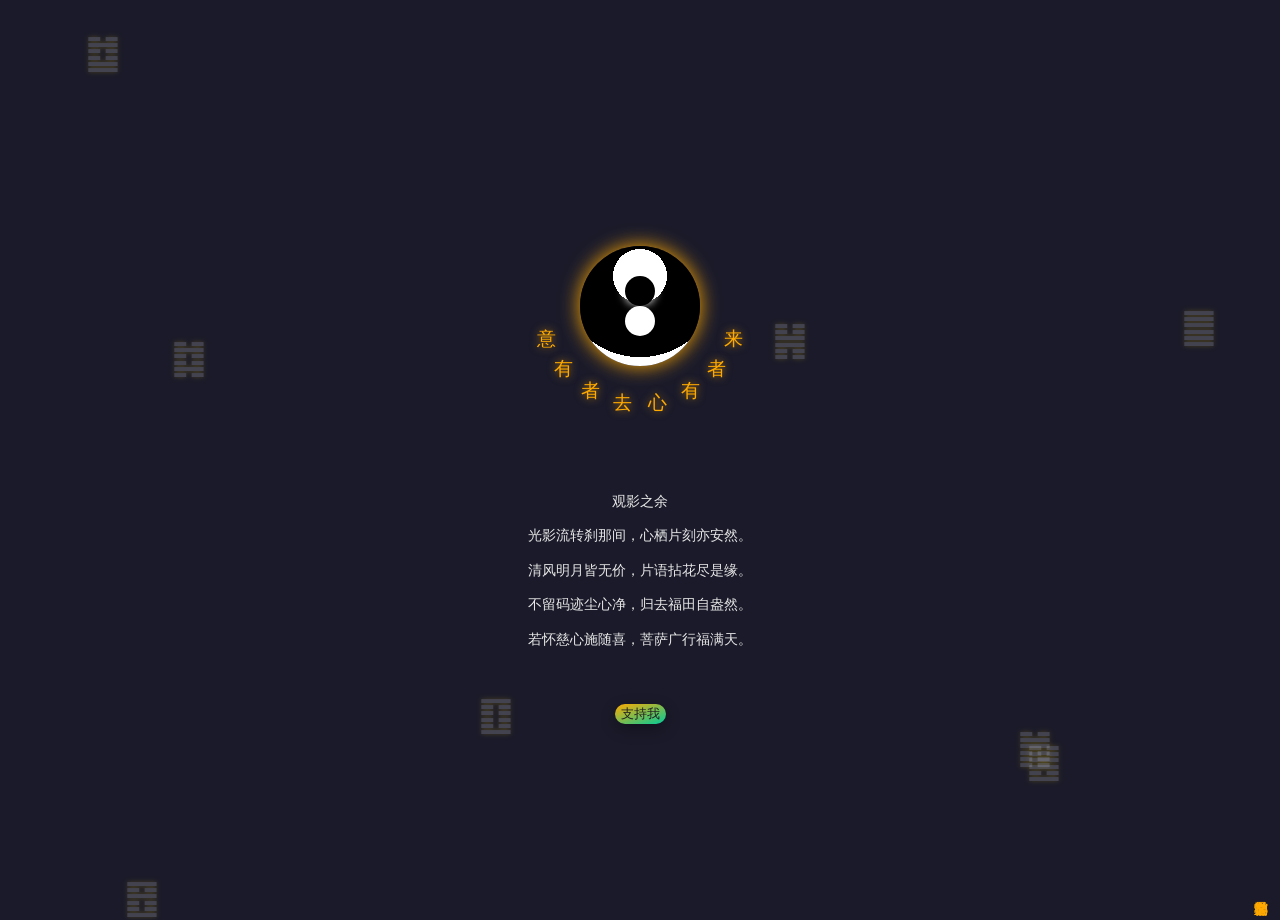
<file: android-gao/app/src/main/assets/tv-web/移步随喜2.html>
<!DOCTYPE html>
<html lang="zh">
<head>
    <meta charset="UTF-8">
    <meta name="viewport" content="width=device-width, initial-scale=1.0">
    <title>来者有心 去者有意</title>
    <style>
        :root {
            --text: #e8e8e8;
            --bg: #1a1a2a;
            --accent1: #ffaa00;
            --accent2: #00cc99;
            --panel: rgba(200,200,200,0.15);
        }
        
        body {
            margin: 0;
            background: var(--bg);
            font-family: 'Microsoft YaHei', sans-serif;
            color: var(--text);
            text-align: center;
            height: 100vh;
            display: flex;
            flex-direction: column;
            justify-content: center;
            overflow: hidden;
            font-size: 18px;
        }
        /* 太极容器 */
        .taiji-container {
            position: relative;
            width: 280px;
            height: 280px;
            margin: 20px auto;
        }
        
        /* 太极图 */
        .taiji {
            position: absolute;
            width: 120px;
            height: 120px;
            top: 80px;
            left: 80px;
            background: radial-gradient(circle at 50% 25%, #fff 25%, #000 25% 75%, #fff 75%);
            border-radius: 50%;
            animation: spin 8s infinite linear;
            box-shadow: 0 0 20px var(--accent1);
        }
        
        @keyframes spin {
            100% { transform: rotate(360deg); }
        }
        
        .taiji::before, .taiji::after {
            content: "";
            position: absolute;
            width: 30px;
            height: 30px;
            border-radius: 50%;
            left: 50%;
            transform: translateX(-50%);
        }
        
        .taiji::before {
            top: 25%;
            background: #000;
            box-shadow: 0 0 10px #fff;
        }
        
        .taiji::after {
            bottom: 25%;
            background: #fff;
            box-shadow: 0 0 10px #000;
        }
        
        /* 等距环绕文字 */
        .arc-text {
            position: absolute;
            width: 100%;
            height: 100%;
            top: 0;
            left: 0;
            animation: spin-reverse 16s infinite linear;
        }
        
        .arc-text span {
            position: absolute;
            display: block;
            width: 30px;
            height: 30px;
            text-align: center;
            font-size: 1.2rem;
            color: var(--accent1);
            text-shadow: 0 0 8px rgba(255,170,0,0.7);
            /* 位置通过JS动态计算 */
        }
        
        @keyframes spin-reverse {
            100% { transform: rotate(-360deg); }
        }
        
        /* 火锅悟道 */
        .info-text {
    max-width: 500px; /* 保持最大宽度不变 */
    margin: 10px auto; /* 减小外边距，使整体更紧凑 */
    padding: 0 10px; /* 减小内边距，进一步压缩空间 */
    font-size: 0.9rem; /* 缩小字体大小 */
    line-height: 1.4; /* 缩小行间距 */
    position: relative;
    z-index: 1;
        }
        
        #donate-btn {
            background: linear-gradient(160deg, var(--accent1), var(--accent2));
            color: #222 !important;
            border: none;
            padding: 10px 20px /* 减少内边距 */
            font-size: 1rem; /* 减小字体大小 */
            border-radius: 50px;
            margin: 30px auto;
            cursor: pointer;
            box-shadow: 0 5px 15px rgba(0,0,0,0.3);
            transition: all 0.3s;
            position: relative;
            z-index: 1;
        }
        #donate-btn:hover {
            transform: translateY(-3px);
            box-shadow: 0 8px 20px rgba(255,170,0,0.5);
        }
        
        .cq-egg {
            position: fixed;
            bottom: 10px;
            right: 10px;
            font-size: 0.9rem;
            color: var(--accent1);
            writing-mode: vertical-rl;
        }
        
        .gua-float {
            position: absolute;
            font-size: 2.5rem;
            opacity: 0.2;
            animation: float 15s infinite linear;
            z-index: 1;
            text-shadow: 0 0 5px gold;
        }
        
        @keyframes float {
            0% { transform: translate(0, 0) rotate(0deg); opacity: 0.1; }
            50% { opacity: 0.3; text-shadow: 0 0 10px orange; }
            100% { transform: translate(100vw, -100vh) rotate(360deg); opacity: 0.1; }
        }
        
        .rose {
            position: absolute;
            font-size: 2rem;
            animation: float-up 1.5s ease-out forwards;
            z-index: 10;
        }
        
        @keyframes float-up {
            0% { transform: translateY(0) scale(0.5); opacity: 0; }
            20% { opacity: 1; }
            100% { transform: translateY(-100px) scale(1.5); opacity: 0; }
        }
        
        .bless-text {
            position: absolute;
            font-size: 1.5rem;
            font-weight: bold;
            z-index: 10;
            animation: text-pop 0.8s cubic-bezier(0.22, 1, 0.36, 1) forwards;
        }
        
        .bless-text.left  {
            left: 20%;
            background: linear-gradient(45deg, #3399ff, #9966ff);
            -webkit-background-clip: text;
            background-clip: text;
            color: transparent;
        }
        
        .bless-text.right  {
            right: 20%;
            background: linear-gradient(45deg, #ff3366, #ffcc00);
            -webkit-background-clip: text;
            background-clip: text;
            color: transparent;
        }
        
        @keyframes text-pop {
            0% { transform: translateY(20px) scale(0.5); opacity: 0; }
            80% { transform: translateY(-5px) scale(1.1); }
            100% { transform: translateY(0) scale(1); opacity: 1; }
        }
    </style>
</head>
<body>
    <div class="taiji-container">
        <div class="taiji"></div>
        <div class="arc-text">
            <span>来</span>
            <span>者</span>
            <span>有</span>
            <span>心</span>
            <span>去</span>
            <span>者</span>
            <span>有</span>
            <span>意</span>
        </div>
    </div>
    
    <div class="info-text">
        <p>观影之余</p>
        <p>光影流转刹那间，心栖片刻亦安然。</p>
        <p>清风明月皆无价，片语拈花尽是缘。</p>
        <p>不留码迹尘心净，归去福田自盎然。</p>
        <p>若怀慈心施随喜，菩萨广行福满天。</p>
    </div>
    
    <button id="donate-btn">支持我</button>
    
    <div class="cq-egg">勒是雾都玄学通道</div>
    
    <script>
        // 等距定位计算 
        function positionCharacters() {
            const taiji = document.querySelector('.taiji'); 
            const chars = document.querySelectorAll('.arc-text  span');
            const centerX = taiji.offsetLeft  + 60;
            const centerY = taiji.offsetTop  + 60;
            const margin = 40; // 文字与太极边缘间距 
            
            // 黄金角度分布（160°范围）
            const angles = [20, 40, 60, 80, 100, 120, 140, 160];
            
            chars.forEach((char,  i) => {
                const angle = angles[i] * Math.PI / 180;
                const x = centerX + (60 + margin) * Math.cos(angle)  - 15;
                const y = centerY + (60 + margin) * Math.sin(angle)  - 15;
                
                char.style.left  = `${x}px`;
                char.style.top  = `${y}px`;
            });
        }
 
        // 初始化定位 
        positionCharacters();
        window.addEventListener('resize',  positionCharacters);
 
        // 八卦漂浮特效 
        const guaList = ["䷀","䷁","䷂","䷃","䷄","䷅","䷆","䷇","䷈","䷉","䷊","䷋","䷌","䷍","䷎","䷏","䷐","䷑","䷒","䷓","䷔","䷕","䷖","䷗","䷘","䷙","䷚","䷛","䷜","䷝","䷞","䷟","䷠","䷡","䷢","䷣","䷤","䷥","䷦","䷧","䷨","䷩","䷪","䷫","䷬","䷭","䷮","䷯","䷰","䷱","䷲","䷳","䷴","䷵","䷶","䷷","䷸","䷹","䷺","䷻","䷼","䷽","䷾","䷿"];
        
        function createFloatingGua() {
            const gua = document.createElement("div"); 
            gua.className  = "gua-float";
            gua.textContent  = guaList[Math.floor(Math.random()*64)];
            gua.style.left  = Math.random()*100  + 'vw';
            gua.style.top  = Math.random()*100  + 'vh';
            gua.style.animationDuration  = 10 + Math.random()*20  + 's';
            document.body.appendChild(gua); 
            
            setTimeout(() => gua.remove(),  parseFloat(gua.style.animationDuration)*1000); 
        }
 
        for(let i=0; i<8; i++) createFloatingGua();
        setInterval(createFloatingGua, 3000);
 
        // 按钮特效 
        document.getElementById('donate-btn').addEventListener('click',  function(e) {
            e.preventDefault(); 
            this.style.background  = "linear-gradient(160deg, #ffcc00, #00aa77)";
            
            // 玫瑰特效 
            for(let i=0; i<3; i++) {
                setTimeout(() => {
                    const rose = document.createElement("div"); 
                    rose.className  = "rose";
                    rose.innerHTML  = "🌹";
                    rose.style.left  = `${Math.random()  * 60 + 20}%`;
                    rose.style.top  = "60%";
                    rose.style.animationDelay  = `${i * 0.2}s`;
                    document.body.appendChild(rose); 
                    setTimeout(() => rose.remove(),  1500);
                }, i * 200);
            }
            
            // 文字特效 
            const textLeft = document.createElement("div"); 
            textLeft.className  = "bless-text left";
            textLeft.textContent  = "予人玫瑰，手有余香";
            textLeft.style.top  = "40%";
            document.body.appendChild(textLeft); 
            
            const textRight = document.createElement("div"); 
            textRight.className  = "bless-text right";
            textRight.textContent  = "禅心自在，移步随喜";
            textRight.style.top  = "40%";
            document.body.appendChild(textRight); 
            
            setTimeout(() => {
                textLeft.remove(); 
                textRight.remove(); 
            }, 3000);
        });
    </script>
</body>
</html>
</file>
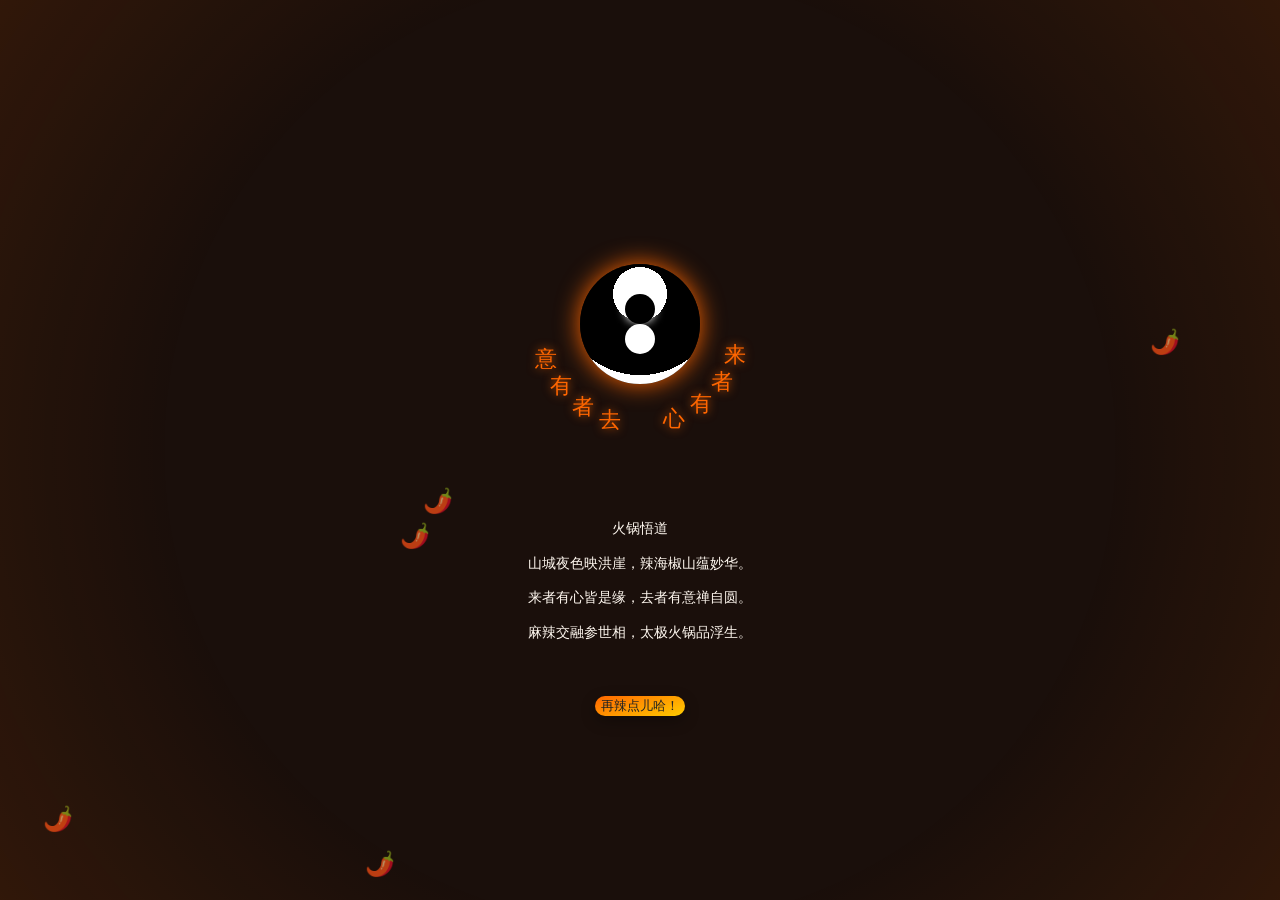
<file: android-gao/app/src/main/assets/tv-web/重庆洪崖洞火锅1.html>
<!DOCTYPE html>
<html lang="zh">
<head>
    <meta charset="UTF-8">
    <meta name="viewport" content="width=device-width, initial-scale=1.0">
    <title>重庆洪崖洞火锅：数字禅意版</title>
    <style>
        :root {
            --text: #fff8f0;
            --bg: #1a0f0b;
            --accent1: #ff6600;
            --accent2: #ffcc00;
            --panel: rgba(255,204,0,0.1);
        }
        
        body {
            margin: 0;
            background: var(--bg);
            font-family: 'Microsoft YaHei', sans-serif;
            color: var(--text);
            text-align: center;
            height: 100vh;
            display: flex;
            flex-direction: column;
            justify-content: center;
            overflow: hidden;
            font-size: 18px;
        }
        
        /* 太极容器 */
        .taiji-container {
            position: relative;
            width: 300px;
            height: 300px;
            margin: 20px auto;
        }
        
        /* 太极图 */
        .taiji {
            position: absolute;
            width: 120px;
            height: 120px;
            top: 90px;
            left: 90px;
            background: radial-gradient(circle at 50% 25%, #fff 25%, #000 25% 75%, #fff 75%);
            border-radius: 50%;
            animation: spin 8s infinite linear;
            box-shadow: 0 0 25px var(--accent1);
        }
        
        @keyframes spin {
            100% { transform: rotate(360deg); }
        }
        
        .taiji::before, .taiji::after {
            content: "";
            position: absolute;
            width: 30px;
            height: 30px;
            border-radius: 50%;
            left: 50%;
            transform: translateX(-50%);
        }
        
        .taiji::before {
            top: 25%;
            background: #000;
            box-shadow: 0 0 10px #fff;
        }
        
        .taiji::after {
            bottom: 25%;
            background: #fff;
            box-shadow: 0 0 10px #000;
        }
        
        /* 等距环绕文字 */
        .arc-text {
            position: absolute;
            width: 100%;
            height: 100%;
            top: 0;
            left: 0;
            animation: spin-reverse 16s infinite linear;
        }
        
        .arc-text span {
            position: absolute;
            display: block;
            width: 30px;
            height: 30px;
            text-align: center;
            font-size: 1.4rem;
            color: var(--accent1);
            text-shadow: 0 0 10px rgba(255,102,0,0.8);
            /* 位置通过JS动态计算 */
        }
        
        @keyframes spin-reverse {
            100% { transform: rotate(-360deg); }
        }
        
        /* 火锅悟道 */
        .info-text {
    max-width: 500px; /* 保持最大宽度不变 */
    margin: 10px auto; /* 减小外边距，使整体更紧凑 */
    padding: 0 10px; /* 减小内边距，进一步压缩空间 */
    font-size: 0.9rem; /* 缩小字体大小 */
    line-height: 1.4; /* 缩小行间距 */
    position: relative;
    z-index: 1;
        }
        
        #donate-btn {
            background: linear-gradient(160deg, var(--accent1), var(--accent2));
            color: #222 !important;
            border: none;
            padding: 10px 20px /* 减少内边距 */
            font-size: 1rem; /* 减小字体大小 */
            border-radius: 50px;
            margin: 30px auto;
            cursor: pointer;
            box-shadow: 0 5px 15px rgba(0,0,0,0.3);
            transition: all 0.3s;
            position: relative;
            z-index: 1;
        }
        
        #donate-btn:hover {
            transform: translateY(-3px);
            box-shadow: 0 8px 20px rgba(255,102,0,0.6);
        }
        
        .cq-egg {
            position: fixed;
            bottom: 10px;
            right: 10px;
            font-size: 0.9rem;
            color: var(--accent1);
            writing-mode: vertical-rl;
        }
        
        /* 火锅特效 */
        .hotpot-effect {
            position: fixed;
            width: 100%;
            height: 100%;
            pointer-events: none;
            z-index: 100;
            background: radial-gradient(circle, transparent 60%, rgba(255,102,0,0.1) 100%);
            animation: hotpot-bubble 8s infinite linear;
        }
        
        @keyframes hotpot-bubble {
            0% { transform: scale(0.8); opacity: 0.3; }
            50% { transform: scale(1.2); opacity: 0.6; }
            100% { transform: scale(0.8); opacity: 0.3; }
        }
        
        .chili-pepper {
            position: absolute;
            font-size: 1.5rem;
            animation: float 15s infinite linear;
            z-index: 1;
            opacity: 0.7;
        }
        
        @keyframes float {
            0% { transform: translate(0, 0) rotate(0deg); opacity: 0.1; }
            50% { opacity: 0.9; }
            100% { transform: translate(100vw, -100vh) rotate(360deg); opacity: 0.1; }
        }
    </style>
</head>
<body>
    <div class="taiji-container">
        <div class="taiji"></div>
        <div class="arc-text">
            <span>来</span>
            <span>者</span>
            <span>有</span>
            <span>心</span>
            <span>去</span>
            <span>者</span>
            <span>有</span>
            <span>意</span>
        </div>
    </div>     
    <div class="info-text">
        <p>火锅悟道</p>
        <p>山城夜色映洪崖，辣海椒山蕴妙华。</p>
        <p>来者有心皆是缘，去者有意禅自圆。</p>
        <p>麻辣交融参世相，太极火锅品浮生。</p>
    </div>
    
    <button id="donate-btn">再辣点儿哈！</button>
    
    <div class="cq-egg">勒是雾都道玄</div>
    <div class="hotpot-effect"></div>
    
    <script>
        // 等距定位计算（间距40px）
        function positionCharacters() {
            const taiji = document.querySelector('.taiji'); 
            const chars = document.querySelectorAll('.arc-text  span');
            const centerX = taiji.offsetLeft  + 60;
            const centerY = taiji.offsetTop  + 60;
            const margin = 40; // 黄金间距 
            
            // 145°紧凑分布 
            const angles = [17.5, 35, 52.5, 70, 107.5, 125, 142.5, 160];
            
            chars.forEach((char,  i) => {
                const angle = angles[i] * Math.PI / 180;
                const x = centerX + (60 + margin) * Math.cos(angle)  - 15;
                const y = centerY + (60 + margin) * Math.sin(angle)  - 15;
                
                char.style.left  = `${x}px`;
                char.style.top  = `${y}px`;
            });
        }
 
        // 创建辣椒 
        function createChiliPepper() {
            const chili = document.createElement("div"); 
            chili.className  = "chili-pepper";
            chili.innerHTML  = "🌶️";
            chili.style.left  = `${Math.random()  * 100}vw`;
            chili.style.top  = `${Math.random()  * 100}vh`;
            chili.style.animationDuration  = `${Math.random()  * 15 + 5}s`;
            document.body.appendChild(chili); 
            
            setTimeout(() => chili.remove(),  parseFloat(chili.style.animationDuration)  * 1000);
        }
 
        // 初始化 
        positionCharacters();
        window.addEventListener('resize',  positionCharacters);
        
        // 生成辣椒 
        for(let i=0; i<5; i++) createChiliPepper();
        setInterval(createChiliPepper, 3000);
 
        // 按钮特效 
        document.getElementById('donate-btn').addEventListener('click',  function(e) {
            e.preventDefault(); 
            this.style.background  = "linear-gradient(160deg, #ff7733, #ffdd00)";
            
            // 生成辣椒粒子 
            for(let i=0; i<3; i++) {
                setTimeout(createChiliPepper, i * 300);
            }
        });
    </script>
</body>
</html>
</file>
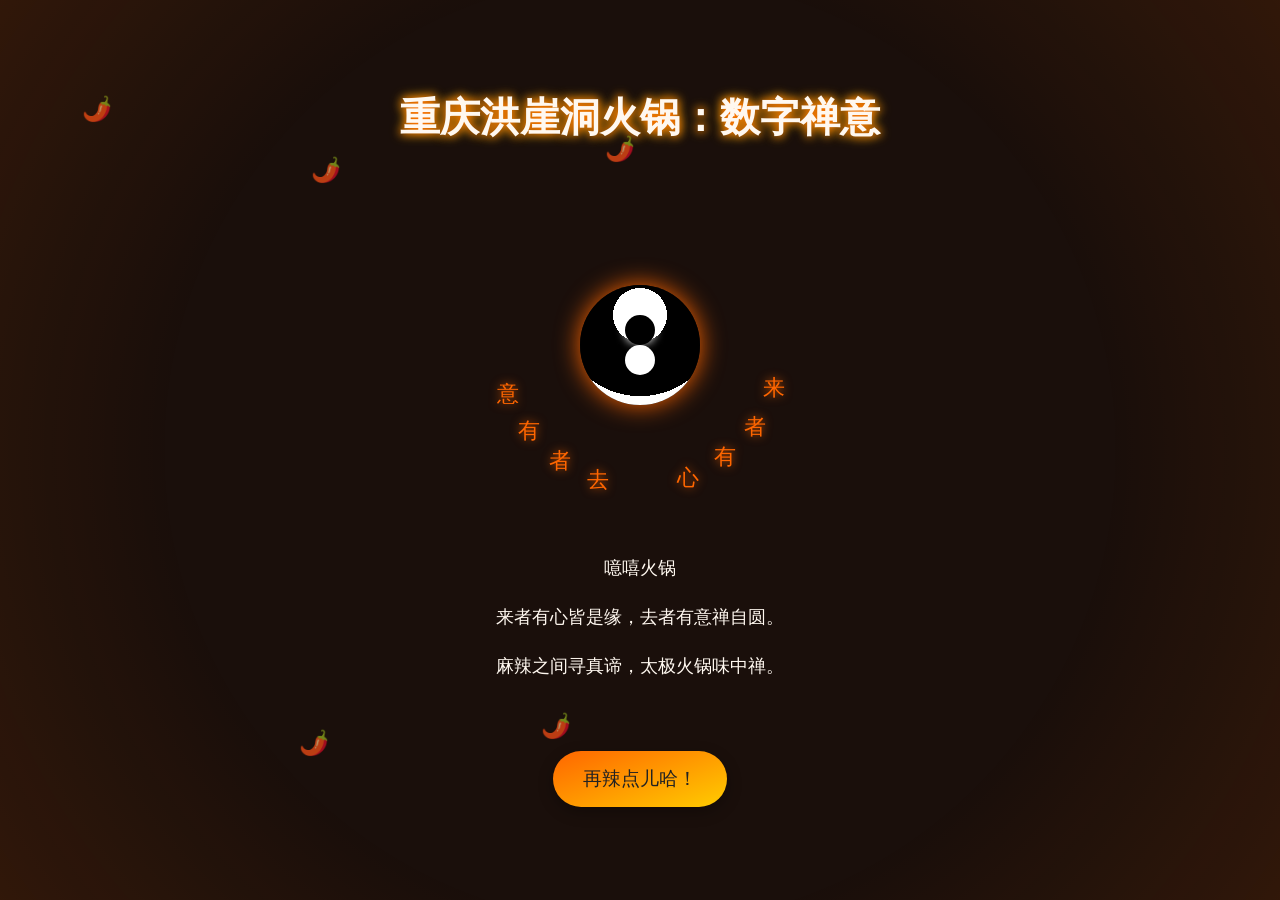
<file: android-gao/app/src/main/assets/tv-web/重庆洪崖洞火锅2.html>
<!DOCTYPE html>
<html lang="zh">
<head>
    <meta charset="UTF-8">
    <meta name="viewport" content="width=device-width, initial-scale=1.0">
    <title>重庆洪崖洞火锅：数字禅意版</title>
    <style>
        :root {
            --text: #fff8f0;
            --bg: #1a0f0b;
            --accent1: #ff6600;
            --accent2: #ffcc00;
            --panel: rgba(255,204,0,0.1);
        }
        
        body {
            margin: 0;
            background: var(--bg);
            font-family: 'Microsoft YaHei', sans-serif;
            color: var(--text);
            text-align: center;
            height: 100vh;
            display: flex;
            flex-direction: column;
            justify-content: center;
            overflow: hidden;
            font-size: 18px;
        }

        h1 {
            font-size: 2.5rem;
            text-shadow: 0 0 8px var(--accent1), 
                         0 0 12px var(--accent2);
            margin-bottom: 30px;
        }
        
        /* 太极容器 */
        .taiji-container {
            position: relative;
            width: 300px;
            height: 300px;
            margin: 20px auto;
        }
        
        /* 太极图 */
        .taiji {
            position: absolute;
            width: 120px;
            height: 120px;
            top: 90px;
            left: 90px;
            background: radial-gradient(circle at 50% 25%, #fff 25%, #000 25% 75%, #fff 75%);
            border-radius: 50%;
            animation: spin 8s infinite linear;
            box-shadow: 0 0 25px var(--accent1);
        }
        
        @keyframes spin {
            100% { transform: rotate(360deg); }
        }
        
        .taiji::before, .taiji::after {
            content: "";
            position: absolute;
            width: 30px;
            height: 30px;
            border-radius: 50%;
            left: 50%;
            transform: translateX(-50%);
        }
        
        .taiji::before {
            top: 25%;
            background: #000;
            box-shadow: 0 0 10px #fff;
        }
        
        .taiji::after {
            bottom: 25%;
            background: #fff;
            box-shadow: 0 0 10px #000;
        }
        
        /* 等距环绕文字 */
        .arc-text {
            position: absolute;
            width: 100%;
            height: 100%;
            top: 0;
            left: 0;
            animation: spin-reverse 16s infinite linear;
        }
        
        .arc-text span {
            position: absolute;
            display: block;
            width: 30px;
            height: 30px;
            text-align: center;
            font-size: 1.4rem;
            color: var(--accent1);
            text-shadow: 0 0 10px rgba(255,102,0,0.8);
            /* 位置通过JS动态计算 */
        }
        
        @keyframes spin-reverse {
            100% { transform: rotate(-360deg); }
        }
        
        /* 其他元素 */
        .info-text {
            max-width: 500px;
            margin: 20px auto;
            padding: 0 20px;
            font-size: 1.1rem;
            line-height: 1.8;
            position: relative;
            z-index: 1;
        }
        
        #donate-btn {
            background: linear-gradient(160deg, var(--accent1), var(--accent2));
            color: #222 !important;
            border: none;
            padding: 15px 30px;
            font-size: 1.2rem;
            border-radius: 50px;
            margin: 30px auto;
            cursor: pointer;
            box-shadow: 0 5px 15px rgba(0,0,0,0.3);
            transition: all 0.3s;
            position: relative;
            z-index: 1;
        }
        
        #donate-btn:hover {
            transform: translateY(-3px);
            box-shadow: 0 8px 20px rgba(255,102,0,0.6);
        }
        
        .cq-egg {
            position: fixed;
            bottom: 10px;
            right: 10px;
            font-size: 0.9rem;
            color: var(--accent1);
            writing-mode: vertical-rl;
        }
        
        /* 火锅特效 */
        .hotpot-effect {
            position: fixed;
            width: 100%;
            height: 100%;
            pointer-events: none;
            z-index: 100;
            background: radial-gradient(circle, transparent 60%, rgba(255,102,0,0.1) 100%);
            animation: hotpot-bubble 8s infinite linear;
        }
        
        @keyframes hotpot-bubble {
            0% { transform: scale(0.8); opacity: 0.3; }
            50% { transform: scale(1.2); opacity: 0.6; }
            100% { transform: scale(0.8); opacity: 0.3; }
        }
        
        .chili-pepper {
            position: absolute;
            font-size: 1.5rem;
            animation: float 15s infinite linear;
            z-index: 1;
            opacity: 0.7;
        }
        
        @keyframes float {
            0% { transform: translate(0, 0) rotate(0deg); opacity: 0.1; }
            50% { opacity: 0.9; }
            100% { transform: translate(100vw, -100vh) rotate(360deg); opacity: 0.1; }
        }
    </style>
</head>
<body>
    <h1>重庆洪崖洞火锅：数字禅意</h1>
    <div class="taiji-container">
        <div class="taiji"></div>
        <div class="arc-text">
            <span>来</span>
            <span>者</span>
            <span>有</span>
            <span>心</span>
            <span>去</span>
            <span>者</span>
            <span>有</span>
            <span>意</span>
        </div>
    </div>     
    <div class="info-text">
        <p>噫嘻火锅</p>
        <p>来者有心皆是缘，去者有意禅自圆。</p>
        <p>麻辣之间寻真谛，太极火锅味中禅。</p>
    </div>
    
    <button id="donate-btn">再辣点儿哈！</button>
    
    <div class="cq-egg">勒是雾都道玄</div>
    <div class="hotpot-effect"></div>
    
    <script>
        // 等距定位计算（间距80px）
        function positionCharacters() {
            const taiji = document.querySelector('.taiji'); 
            const chars = document.querySelectorAll('.arc-text  span');
            const centerX = taiji.offsetLeft  + 60;
            const centerY = taiji.offsetTop  + 60;
            const margin = 80; // 黄金间距 
            
            // 145°紧凑分布 
            const angles = [17.5, 35, 52.5, 70, 107.5, 125, 142.5, 160];
            
            chars.forEach((char,  i) => {
                const angle = angles[i] * Math.PI / 180;
                const x = centerX + (60 + margin) * Math.cos(angle)  - 15;
                const y = centerY + (60 + margin) * Math.sin(angle)  - 15;
                
                char.style.left  = `${x}px`;
                char.style.top  = `${y}px`;
            });
        }
 
        // 创建辣椒 
        function createChiliPepper() {
            const chili = document.createElement("div"); 
            chili.className  = "chili-pepper";
            chili.innerHTML  = "🌶️";
            chili.style.left  = `${Math.random()  * 100}vw`;
            chili.style.top  = `${Math.random()  * 100}vh`;
            chili.style.animationDuration  = `${Math.random()  * 15 + 5}s`;
            document.body.appendChild(chili); 
            
            setTimeout(() => chili.remove(),  parseFloat(chili.style.animationDuration)  * 1000);
        }
 
        // 初始化 
        positionCharacters();
        window.addEventListener('resize',  positionCharacters);
        
        // 生成辣椒 
        for(let i=0; i<5; i++) createChiliPepper();
        setInterval(createChiliPepper, 3000);
 
        // 按钮特效 
        document.getElementById('donate-btn').addEventListener('click',  function(e) {
            e.preventDefault(); 
            this.style.background  = "linear-gradient(160deg, #ff7733, #ffdd00)";
            
            // 生成辣椒粒子 
            for(let i=0; i<3; i++) {
                setTimeout(createChiliPepper, i * 300);
            }
        });
    </script>
</body>
</html>
</file>
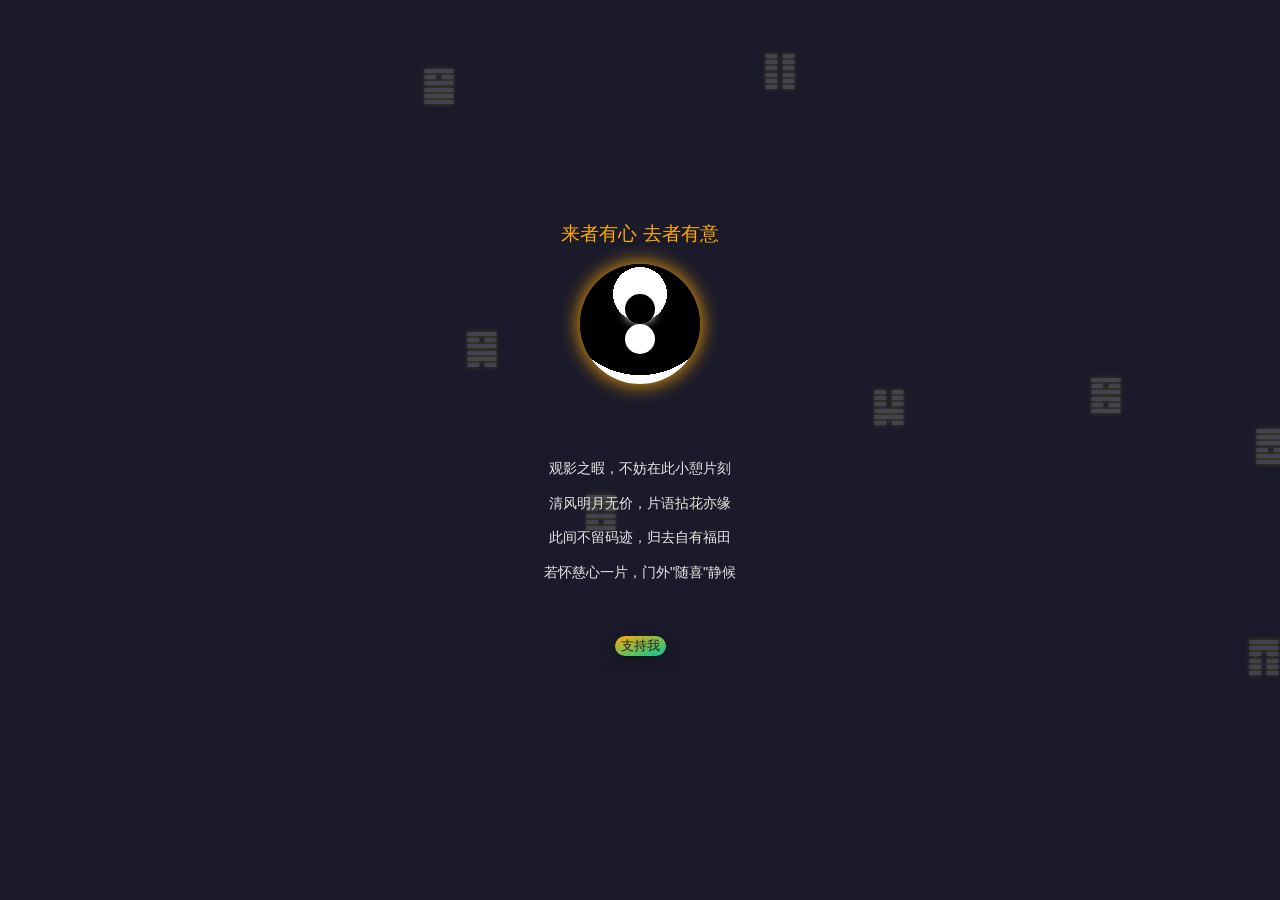
<file: android-gao/app/src/main/assets/tv-web/随喜异次元.html>
<!DOCTYPE html>
<html lang="zh">
<head>
    <meta charset="UTF-8">
    <meta name="viewport" content="width=device-width, initial-scale=1.0">
    <title>观影之暇</title>
    <style>
        /* 老花友好色盘 */
        :root {
            --text: #e8e8e8; /* 象牙白 */
            --bg: #1a1a2a;   /* 深蓝黑 */
            --accent1: #ffaa00; /* 金橙 */
            --accent2: #00cc99; /* 薄荷绿 */
            --panel: rgba(200,200,200,0.15); /* 浅灰玻璃 */
        }
        
        body {
            margin: 0;
            background: var(--bg);
            font-family: 'Microsoft YaHei', sans-serif;
            color: var(--text);
            text-align: center;
            height: 100vh;
            display: flex;
            flex-direction: column;
            justify-content: center;
            overflow: hidden;
        }      
        /* 太极容器（定位基准） */
        .taiji-container {
            position: relative;
            width: 180px;
            height: 180px;
            margin: 20px auto;
        }
        
        /* 太极图 */
        .taiji {
            position: absolute;
            width: 120px;
            height: 120px;
            top: 30px;
            left: 30px;
            background: radial-gradient(circle at 50% 25%, #fff 25%, #000 25% 75%, #fff 75%);
            border-radius: 50%;
            animation: spin 8s infinite linear;
            box-shadow: 0 0 20px var(--accent1);
        }
        
        @keyframes spin {
            100% { transform: rotate(360deg); } /* 顺时针 */
        }
        
        .taiji::before, .taiji::after {
            content: "";
            position: absolute;
            width: 30px;
            height: 30px;
            border-radius: 50%;
            left: 50%;
            transform: translateX(-50%);
        }
        
        .taiji::before {
            top: 25%;
            background: #000;
            box-shadow: 0 0 10px #fff;
        }
        
        .taiji::after {
            bottom: 25%;
            background: #fff;
            box-shadow: 0 0 10px #000;
        }
        
        /* 精准环绕文字 */
        .circle-text {
            position: absolute;
            width: 100%;
            height: 100%;
            top: 0;
            left: 0;
            animation: spin-reverse 16s infinite linear;
        }
        
        .circle-text span {
            position: absolute;
            left: 50%;
            top: 0;
            transform: translate(-50%, -50%);
            font-size: 1.2rem;
            color: var(--accent1);
            white-space: nowrap;
        }
        
        @keyframes spin-reverse {
            100% { transform: rotate(-360deg); } /* 逆时针 */
        }
        
        /* 火锅悟道 */
        .info-text {
    max-width: 500px; /* 保持最大宽度不变 */
    margin: 10px auto; /* 减小外边距，使整体更紧凑 */
    padding: 0 10px; /* 减小内边距，进一步压缩空间 */
    font-size: 0.9rem; /* 缩小字体大小 */
    line-height: 1.4; /* 缩小行间距 */
    position: relative;
    z-index: 1;
        }
        
        #donate-btn {
            background: linear-gradient(160deg, var(--accent1), var(--accent2));
            color: #222 !important;
            border: none;
            padding: 10px 20px /* 减少内边距 */
            font-size: 1rem; /* 减小字体大小 */
            border-radius: 50px;
            margin: 30px auto;
            cursor: pointer;
            box-shadow: 0 5px 15px rgba(0,0,0,0.3);
            transition: all 0.3s;
            position: relative;
            z-index: 1;
        }
        
        #donate-btn:hover {
            transform: translateY(-3px);
            box-shadow: 0 8px 20px rgba(255,170,0,0.5);
        }
        
        /* 重庆彩蛋 */
        .cq-egg {
            position: fixed;
            bottom: 10px;
            right: 10px;
            font-size: 0.9rem;
            color: var(--accent1);
            writing-mode: vertical-rl;
        }
        
        /* 八卦漂浮特效 */
        .gua-float {
            position: absolute;
            font-size: 2.5rem;
            opacity: 0.2;
            animation: float 15s infinite linear;
            z-index: 1;
            text-shadow: 0 0 5px gold;
        }
        
        @keyframes float {
            0% { 
                transform: translate(0, 0) rotate(0deg);
                opacity: 0.1;
            }
            50% {
                opacity: 0.3;
                text-shadow: 0 0 10px orange;
            }
            100% { 
                transform: translate(100vw, -100vh) rotate(360deg);
                opacity: 0.1;
            }
        }
        
        /* 玫瑰特效 */
        .rose {
            position: absolute;
            font-size: 2rem;
            animation: float-up 1.5s ease-out forwards;
            z-index: 10;
        }
        
        @keyframes float-up {
            0% {
                transform: translateY(0) scale(0.5);
                opacity: 0;
            }
            20% {
                opacity: 1;
            }
            100% {
                transform: translateY(-100px) scale(1.5);
                opacity: 0;
            }
        }
        
        /* 分体式彩色文字 */
        .bless-text {
            position: absolute;
            font-size: 1.5rem;
            font-weight: bold;
            z-index: 10;
            animation: text-pop 0.8s cubic-bezier(0.22, 1, 0.36, 1) forwards;
        }
        
        .bless-text.left  {
            left: 20%;
            background: linear-gradient(45deg, #3399ff, #9966ff);
            -webkit-background-clip: text;
            background-clip: text;
            color: transparent;
        }
        
        .bless-text.right  {
            right: 20%;
            background: linear-gradient(45deg, #ff3366, #ffcc00);
            -webkit-background-clip: text;
            background-clip: text;
            color: transparent;
        }
        
        @keyframes text-pop {
            0% {
                transform: translateY(20px) scale(0.5);
                opacity: 0;
            }
            80% {
                transform: translateY(-5px) scale(1.1);
            }
            100% {
                transform: translateY(0) scale(1);
                opacity: 1;
            }
        }
    </style>
</head>
<body>
    <!-- 太极容器 -->
    <div class="taiji-container">
        <div class="taiji"></div>
        <div class="circle-text"><span>来者有心 去者有意</span></div>
    </div>
    
    <div class="info-text">
        <p>观影之暇，不妨在此小憩片刻</p>
        <p>清风明月无价，片语拈花亦缘</p>
        <p>此间不留码迹，归去自有福田</p>
        <p>若怀慈心一片，门外"随喜"静候</p>
    </div>
    
    <button id="donate-btn">支持我</button>
    
    <div class="cq-egg">勒是雾都道玄</div>
    
    <script>
        // 八卦漂浮生成器 
        const guaList = ["䷀","䷁","䷂","䷃","䷄","䷅","䷆","䷇","䷈","䷉","䷊","䷋","䷌","䷍","䷎","䷏","䷐","䷑","䷒","䷓","䷔","䷕","䷖","䷗","䷘","䷙","䷚","䷛","䷜","䷝","䷞","䷟","䷠","䷡","䷢","䷣","䷤","䷥","䷦","䷧","䷨","䷩","䷪","䷫","䷬","䷭","䷮","䷯","䷰","䷱","䷲","䷳","䷴","䷵","䷶","䷷","䷸","䷹","䷺","䷻","䷼","䷽","䷾","䷿"];
        
        function createFloatingGua() {
            const gua = document.createElement("div");  
            gua.className  = "gua-float";
            gua.textContent  = guaList[Math.floor(Math.random()*64)];
            gua.style.left  = Math.random()*100  + 'vw';
            gua.style.top  = Math.random()*100  + 'vh';
            gua.style.animationDuration  = 10 + Math.random()*20  + 's';
            document.body.appendChild(gua);  
            
            setTimeout(() => gua.remove(),  parseFloat(gua.style.animationDuration)*1000);  
        }
        
        // 初始生成8个八卦 
        for(let i=0; i<8; i++) createFloatingGua();
        
        // 每隔3秒补充新八卦 
        setInterval(createFloatingGua, 3000);
        
        // 按钮点击效果 
        document.getElementById('donate-btn').addEventListener('click',  function(e) {
            // 禁止默认行为 
            e.preventDefault(); 
            
            // 按钮动画 
            this.style.background  = "linear-gradient(160deg, #ffcc00, #00aa77)";
            
            // 生成3朵玫瑰 
            for(let i=0; i<3; i++) {
                setTimeout(() => {
                    const rose = document.createElement("div"); 
                    rose.className  = "rose";
                    rose.innerHTML  = "🌹";
                    rose.style.left  = `${Math.random()  * 60 + 20}%`;
                    rose.style.top  = "60%";
                    rose.style.animationDelay  = `${i * 0.2}s`;
                    document.body.appendChild(rose); 
                    
                    setTimeout(() => rose.remove(),  1500);
                }, i * 200);
            }
            
            // 左右分体文字 
            const textLeft = document.createElement("div"); 
            textLeft.className  = "bless-text left";
            textLeft.textContent  = "予人玫瑰手留余香";
            textLeft.style.top  = "40%";
            document.body.appendChild(textLeft); 
            
            const textRight = document.createElement("div"); 
            textRight.className  = "bless-text right";
            textRight.textContent  = "自在禅意移步随喜";
            textRight.style.top  = "40%";
            document.body.appendChild(textRight); 
            
            // 3秒后移除文字 
            setTimeout(() => {
                textLeft.remove(); 
                textRight.remove(); 
            }, 3000);
        });
        
        // 自动放大字体（老年模式）
        document.body.style.fontSize  = "18px";
    </script>
</body>
</html>
</file>
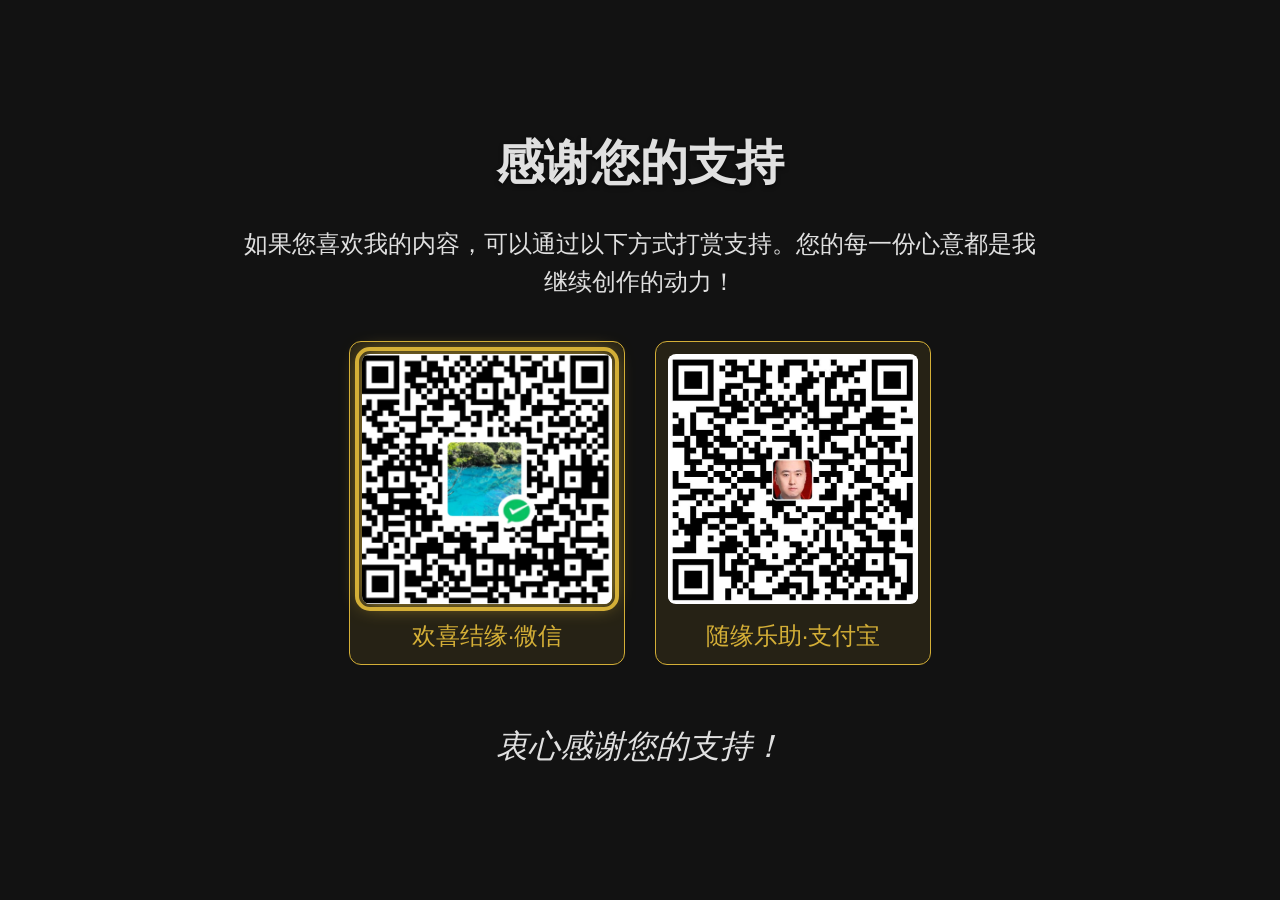
<file: android-gao/app/src/main/assets/tv-web/img/dsm.html>
<!DOCTYPE html>
<html lang="zh-CN">
<head>
    <meta charset="UTF-8">
    <meta name="viewport" content="width=device-width, initial-scale=1.0">
    <title>感谢您的支持</title>
    <style>
        * {
            margin: 0;
            padding: 0;
            box-sizing: border-box;
        }
        
        body {
            background-color: #121212;
            color: #e0e0e0; /* 文字主色 */
            font-family: 'Microsoft YaHei', sans-serif;
            min-height: 100vh;
            display: flex;
            flex-direction: column;
            align-items: center;
            justify-content: center;
            padding: 20px;
            text-align: center;
        }
        
        .container {
            max-width: 800px;
            width: 100%;
            margin: 0 auto;
        }
        
        h1 {
            font-size: 2.5rem;
            margin-bottom: 30px;
            text-shadow: 0 2px 4px rgba(0, 0, 0, 0.5);
        }
        
        p {
            font-size: 1.2rem;
            margin-bottom: 40px;
            line-height: 1.6;
        }
        
        /* 打赏码（移植自移步随喜.html 金边玻璃面板样式） */
        .qrcode-container {
            display: flex;
            flex-wrap: wrap;
            justify-content: center;
            gap: 30px;
            margin-bottom: 40px;
        }
        
        .qrcode-item {
            display: flex;
            flex-direction: column;
            align-items: center;
            background: rgba(212, 175, 55, 0.1);
            border: 1px solid #D4AF37;
            border-radius: 12px;
            padding: 12px;
            margin-bottom: 20px;
        }
        
        .qrcode-img {
            width: 140px;
            height: 140px;
            object-fit: contain;
            background-color: #fff;
            border-radius: 8px;
            margin-bottom: 8px;
        }
        
        .qrcode-title {
            margin-top: 8px;
            color: #D4AF37;
            font-size: 0.95rem;
            font-weight: normal;
        }
        
        /* 遥控器焦点态：对齐 kuxuan/移步随喜 风格 */
        .qrcode-img.tv-focus {
            outline: 4px solid #D4AF37;
            outline-offset: 3px;
            box-shadow: 0 0 20px rgba(212, 175, 55, 0.8);
        }
        
        .thank-you {
            font-size: 1.5rem;
            margin-top: 30px;
            font-style: italic;
        }
        
        /* 响应式设计 */
        @media (max-width: 768px) {
            h1 {
                font-size: 2rem;
            }
            
            p {
                font-size: 1rem;
            }
            
            .qrcode-img {
                width: 150px;
                height: 150px;
            }
            
            .qrcode-title {
                font-size: 1.1rem;
            }
        }
        
        @media (min-width: 1200px) {
            /* 电视大屏幕优化 */
            h1 {
                font-size: 3rem;
            }
            
            p {
                font-size: 1.5rem;
            }
            
            .qrcode-img {
                width: 250px;
                height: 250px;
            }
            
            .qrcode-title {
                font-size: 1.5rem;
            }
            
            .thank-you {
                font-size: 2rem;
            }
        }
    </style>
</head>
<body>
    <div class="container">
        <h1>感谢您的支持</h1>
        <p>如果您喜欢我的内容，可以通过以下方式打赏支持。您的每一份心意都是我继续创作的动力！</p>
        
        <div class="qrcode-container">
            <div class="qrcode-item">
                <img src="wx.png"  alt="微信收款二维码" class="qrcode-img" tabindex="0">
                <div class="qrcode-title">欢喜结缘·微信</div>
            </div>
            
            <div class="qrcode-item">
                <img src="zfb.png"  alt="支付宝收款二维码" class="qrcode-img" tabindex="0">
                <div class="qrcode-title">随缘乐助·支付宝</div>
            </div>
        </div>
        
        <div class="thank-you">衷心感谢您的支持！</div>
    </div>
    
    <script>
        // ===== 遥控器支持 =====
        (function(){
            const KEY_UP=87, KEY_DOWN=83, KEY_LEFT=65, KEY_RIGHT=68, KEY_OK=13, KEY_BACK=8, KEY_BACK_IPANNEL=4, KEY_MENU=82;
            const imgs = Array.prototype.slice.call(document.querySelectorAll('.qrcode-img'));
            let focusIdx = 0;
            // 初始聚焦第一张
            if(imgs.length){ imgs[0].classList.add('tv-focus'); }

            document.addEventListener('keydown', function(e){
                const code = e.keyCode;
                switch(code){
                    case KEY_LEFT:
                    case KEY_RIGHT:
                        // 两码间左右移动焦点
                        if(imgs.length > 1){
                            imgs[focusIdx].classList.remove('tv-focus');
                            focusIdx = (focusIdx + (code === KEY_RIGHT ? 1 : imgs.length - 1)) % imgs.length;
                            imgs[focusIdx].classList.add('tv-focus');
                        }
                        e.preventDefault();
                        break;
                    case KEY_UP:
                    case KEY_DOWN:
                        if(imgs.length){ imgs[focusIdx].classList.add('tv-focus'); }
                        e.preventDefault();
                        break;
                    case KEY_OK:
                        if(imgs[focusIdx]){ e.preventDefault(); imgs[focusIdx].click(); }
                        break;
                    case KEY_BACK:
                    case KEY_BACK_IPANNEL:
                        e.preventDefault();
                        window.location.href = '../kuxuan.html';
                        break;
                    case KEY_MENU:
                        e.preventDefault();
                        window.location.href = '../index.html';
                        break;
                    default:
                        break;
                }
            });
        })();
    </script>
</body>
</html>
</file>
<file: android-gao/app/src/main/assets/tv-web/css/my.css>
html, body {
    margin: 0;
    padding: 0;
    background: #121212;
    font-family: Arial, sans-serif;
    color: #e0e0e0;
}
.tv-index {
  width: 100%;
  background: transparent;
  position: fixed; 
  top: 0 !important;
  right: 0 !important;
  bottom: 0 !important;
  left: 0 !important;
  height: 100%
}

.tv-notify {
  width: 100%;
  background-color: #D4AF37;
  position: absolute; 
  top: 0; 
  text-align: center;
  animation: fadeInDown 0.5s forwards;
  animation-fill-mode: both;
  height: 10vh;
  padding: 2vh 0;
  font-size: 6vh; /* 标题栏文字大小保持不变 */
  color: #121212; /* 暗色文字与金色背景对比 */
}

.tv-text {
    text-align: center;
    font-size: 5.2vh; /* 增大1.3倍（4vh×1.3） */
    color: #D4AF37; /* 金色文字 */
}

.tv-wait {
    width: 100vw;
    height: 100vh;
    position: fixed;
    top: 0;
    left: 0;
    background-color: rgba(0,0,0, .5); 
    pointer-events: auto;
    text-align: center;
    font-size: 10.4vh; /* 增大1.3倍（8vh×1.3） */
    line-height: 100vh;
    color: white; /* 白色文字与黑色半透明背景对比 */
}

.notify-less {
    width: 100vw;
    height: 100vh;
    position: fixed;
    top: 0;
    left: 0;
    pointer-events: auto;
    text-align: center;
    font-size: 10.4vh; /* 增大1.3倍（8vh×1.3） */
    line-height: 100vh;
    color: white; /* 白色文字与黑色半透明背景对比 */
}

@font-face {
  font-family: 'tv-icon';
  src: url('../iconfont/iconfont.woff2') format('woff2');
}

.tv-content {
    flex: 1;
    overflow-y: auto;
    display: grid;
    grid-template-columns: repeat(5, 20%);
}

.tv-content img {
    max-width: 100%;
    border-radius: 1vw;
}

/* ===== 图标容器优化 ===== */
.tv-item {
    display: flex;
    flex-direction: column;
    align-items: center;
    justify-content: center;
    margin: 0.8vh 0.5vw;  /* 紧凑间距 */
    padding: 0.5vh;
    position: relative;  /* 为文字背景定位 */
}
.tv-idx {
    position: absolute;
    bottom: 5.5vh;
    left: 0.5vw;
    z-index: 2;
    padding: 0 0.3vw;
    font-size: 2.2vh;
    font-weight: bold;
    color: #D4AF37;
    text-shadow: 0 1px 2px rgba(0,0,0,0.9), 0 0 4px rgba(0,0,0,0.7);
    background: transparent;
    border-radius: 0;
    text-align: left;
    pointer-events: none;
}
.tv-item img ~ .tv-idx {
    bottom: 5.5vh;
}
.tv-item img {
    width: 16vw;        /* 缩小图标尺寸 */
    height: 16vw;       /* 保持正方形 */
    object-fit: contain;
    margin-bottom: 0.5vh;  /* 减少图文间距 */
    border-radius: 0.6vw;
    transition: all 0.3s ease;
    box-shadow: 0 2px 5px rgba(0,0,0,0.2);  /* 增加层次感 */
}
.tv-item span {
    font-size: 3vh;    /* 小于导航文字 */
    color: #D4AF37 !important;  /* 金色文字 */
    text-align: center;
    margin-top: 0.3vh;
    padding: 0.3vh 0.6vw;
    background: rgba(30, 30, 30, 0.7);  /* 暗灰标签底 */
    border-radius: 0.4vw;
    width: 90%;  /* 限制背景宽度 */
    white-space: nowrap;
    overflow: hidden;
    text-overflow: ellipsis;
}
.tv-item span.tv-idx {
    font-size: 2.2vh;
    font-weight: bold;
    color: #D4AF37;
    background: transparent;
    border-radius: 0;
    text-align: left;
    padding: 0 0.3vw;
    width: auto;
    margin-top: 0;
    text-shadow: 0 1px 2px rgba(0,0,0,0.9), 0 0 4px rgba(0,0,0,0.7);
}

.tv-channel {
  display: flex;
  flex-wrap: nowrap;
  align-items: center;
  flex-grow: 1;
  justify-content: space-around
}

.tv-tab-flex {
  display: flex;
  flex-wrap: wrap;
  align-items: center;
  flex-grow: 1;
  justify-content: space-around
}

.tv-tab-grid {
  flex: 1;
  overflow-y: auto;
  display: grid;
  grid-template-columns: repeat(6, 16.6%);
}

.tv-grid-6 {
  grid-template-columns: repeat(6, 16.6%);
}

.tv-grid-4 {
    grid-template-columns: repeat(4, 25%);
}

.tab-grid-item {
  white-space: normal; 
  word-break: break-all; 
  color: #D4AF37; /* 金黄色文字 */
}

.tv-hide {
  display: none;
}

.tv-header {
    overflow-x: auto;
  display: flex;
  flex-wrap: nowrap;
  align-items: center;
}

.tv-flex-around {
    justify-content: space-around;
}

.tv-menu {
  overflow-x: hidden;
  display: flex;
  flex-wrap: nowrap;
  align-items: center;
  justify-content: space-around
}

.tv-btn {
    font-size: 4vh;
    margin: 1vw;
    padding: 0.5vh 1.5vw;
    line-height: 5vh;
    border-radius: 1.5vw;
    text-align: center;
    background-color: transparent !important;
    transition: all 0.2s ease;
}
 
.tv-btn-vw {
  padding: 0.5vw 1vw;
  font-size: 3.25vw; /* 增大1.3倍（2.5vw×1.3） */
  margin: 0.5vw 0.3vw; 
  border-radius: 2vw;
  color: #D4AF37; /* 金黄色文字 */
}

.tv-font-bold {
  font-weight: bold;
  color: #D4AF37; /* 金黄色文字 */
}

.tv-btn-choose {
  background-color: #121212;
  color: white; /* 白色文字与深蓝色背景对比 */
}

.tv-bg-yellow {
  background-color: #121212;
}

.tv-bg-black {
    background-color: rgb(0, 0, 0);
}

.tv-bg-3 {
  background-color: #1a1a1a;
}

.tv-front {
  font-size: 2.6vw; /* 增大1.3倍（2vw×1.3） */
  color: #D4AF37; /* 金黄色文字 */
}

.tv-btn-warm {
  background-color: #121212;
  color: #D4AF37; /* 金黄色文字 */
}

.tv-active {
    box-shadow: none;
}

.tv-focus {
    border: 2px solid #D4AF37;
    background-color: #121212;
    color: white; /* 白色文字与金黄色边框对比 */
    box-shadow: 0px 0px 20px 0px rgba(0,0,0,0.5);
    border-radius: 2vw;
}

.tv-focus img {
        width: 110%;
    }

@keyframes fadeInDown {
  0% {
      opacity: 0;
      -webkit-transform: translate3d(0, -100%, 0);
      transform: translate3d(0, -100%, 0);
  }
  100% {
      opacity: 1;
      -webkit-transform: none;
      transform: none;
  }
}

@keyframes scaleDraw {
    0% {
      transform: scale(1);
    }
   
    25% {
      transform: scale(1.1);
    }
   
    50% {
      transform: scale(1);
    }
   
    75% {
      transform: scale(1.1);
    }
}
</file>
<file: android-gao/app/src/main/assets/tv-web/css/rset.css>
html,body{
    margin: 0;
    background: #121212;
}
</file>
